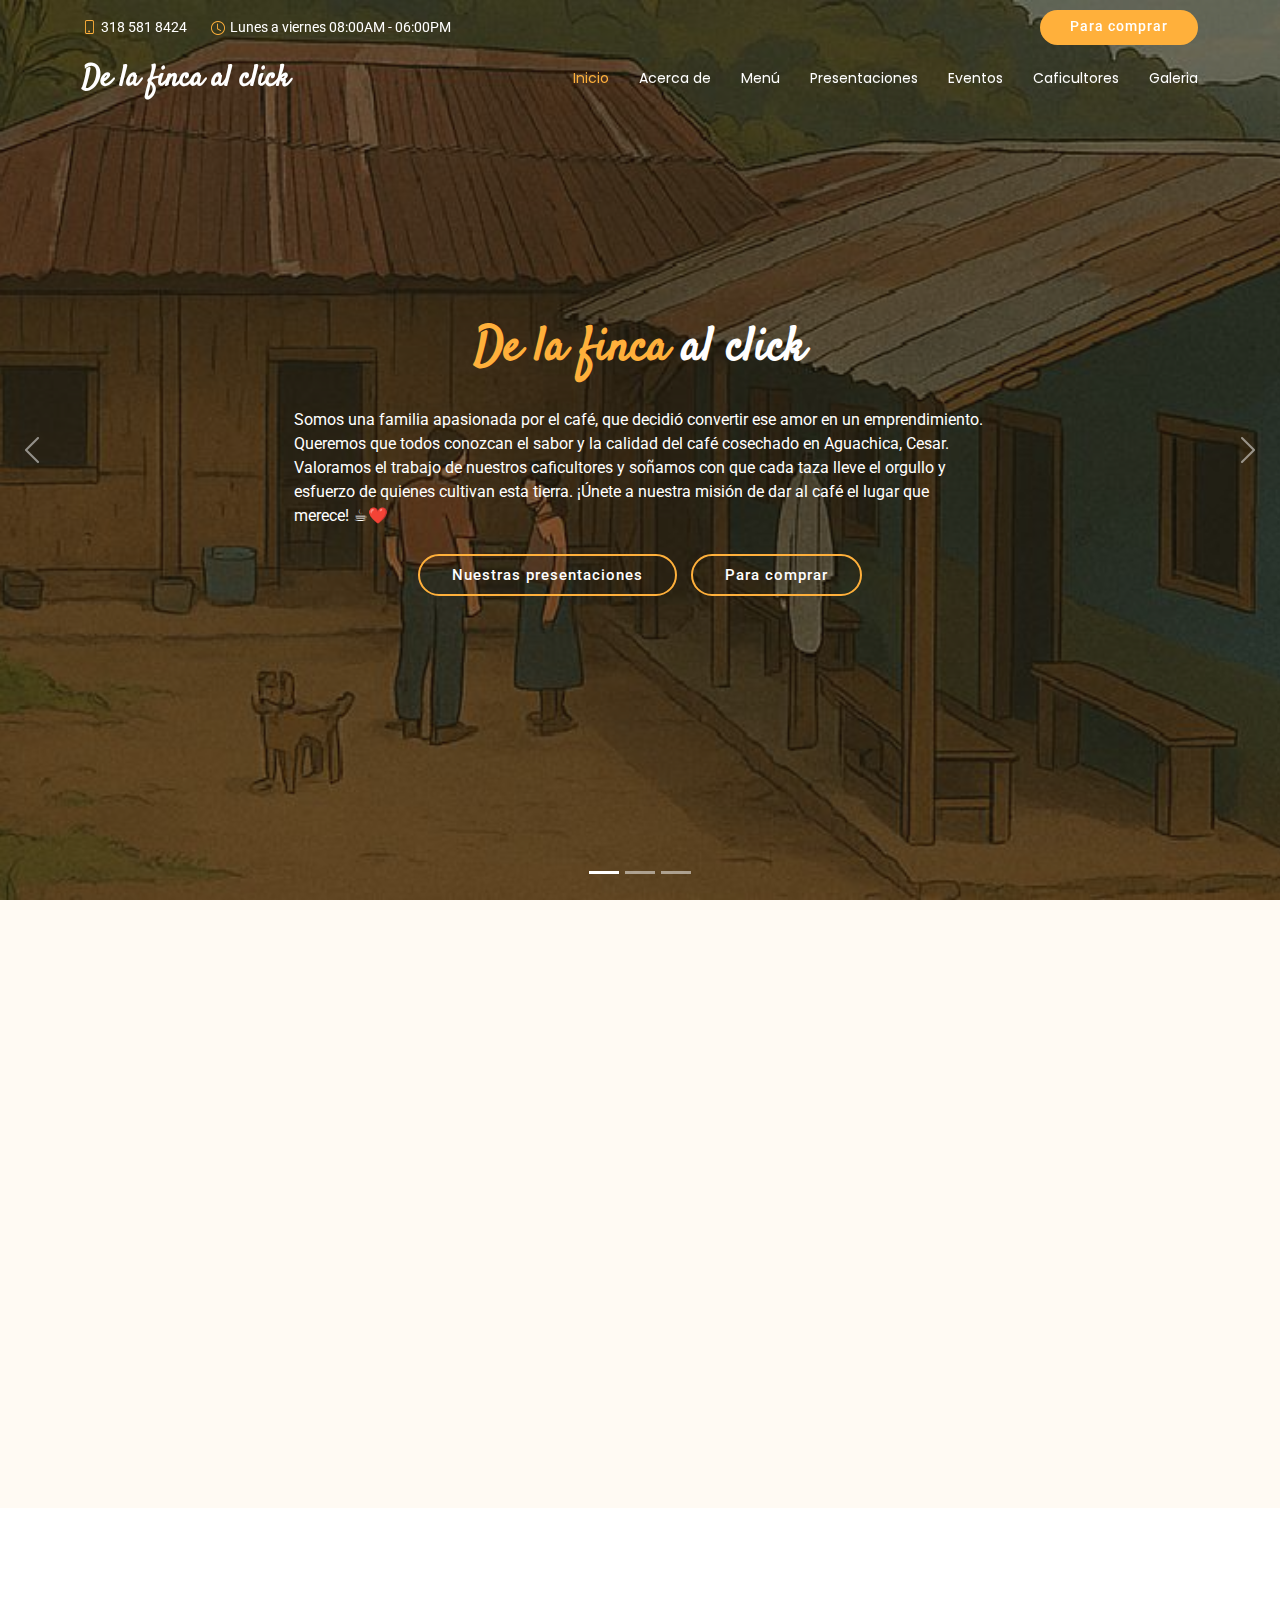
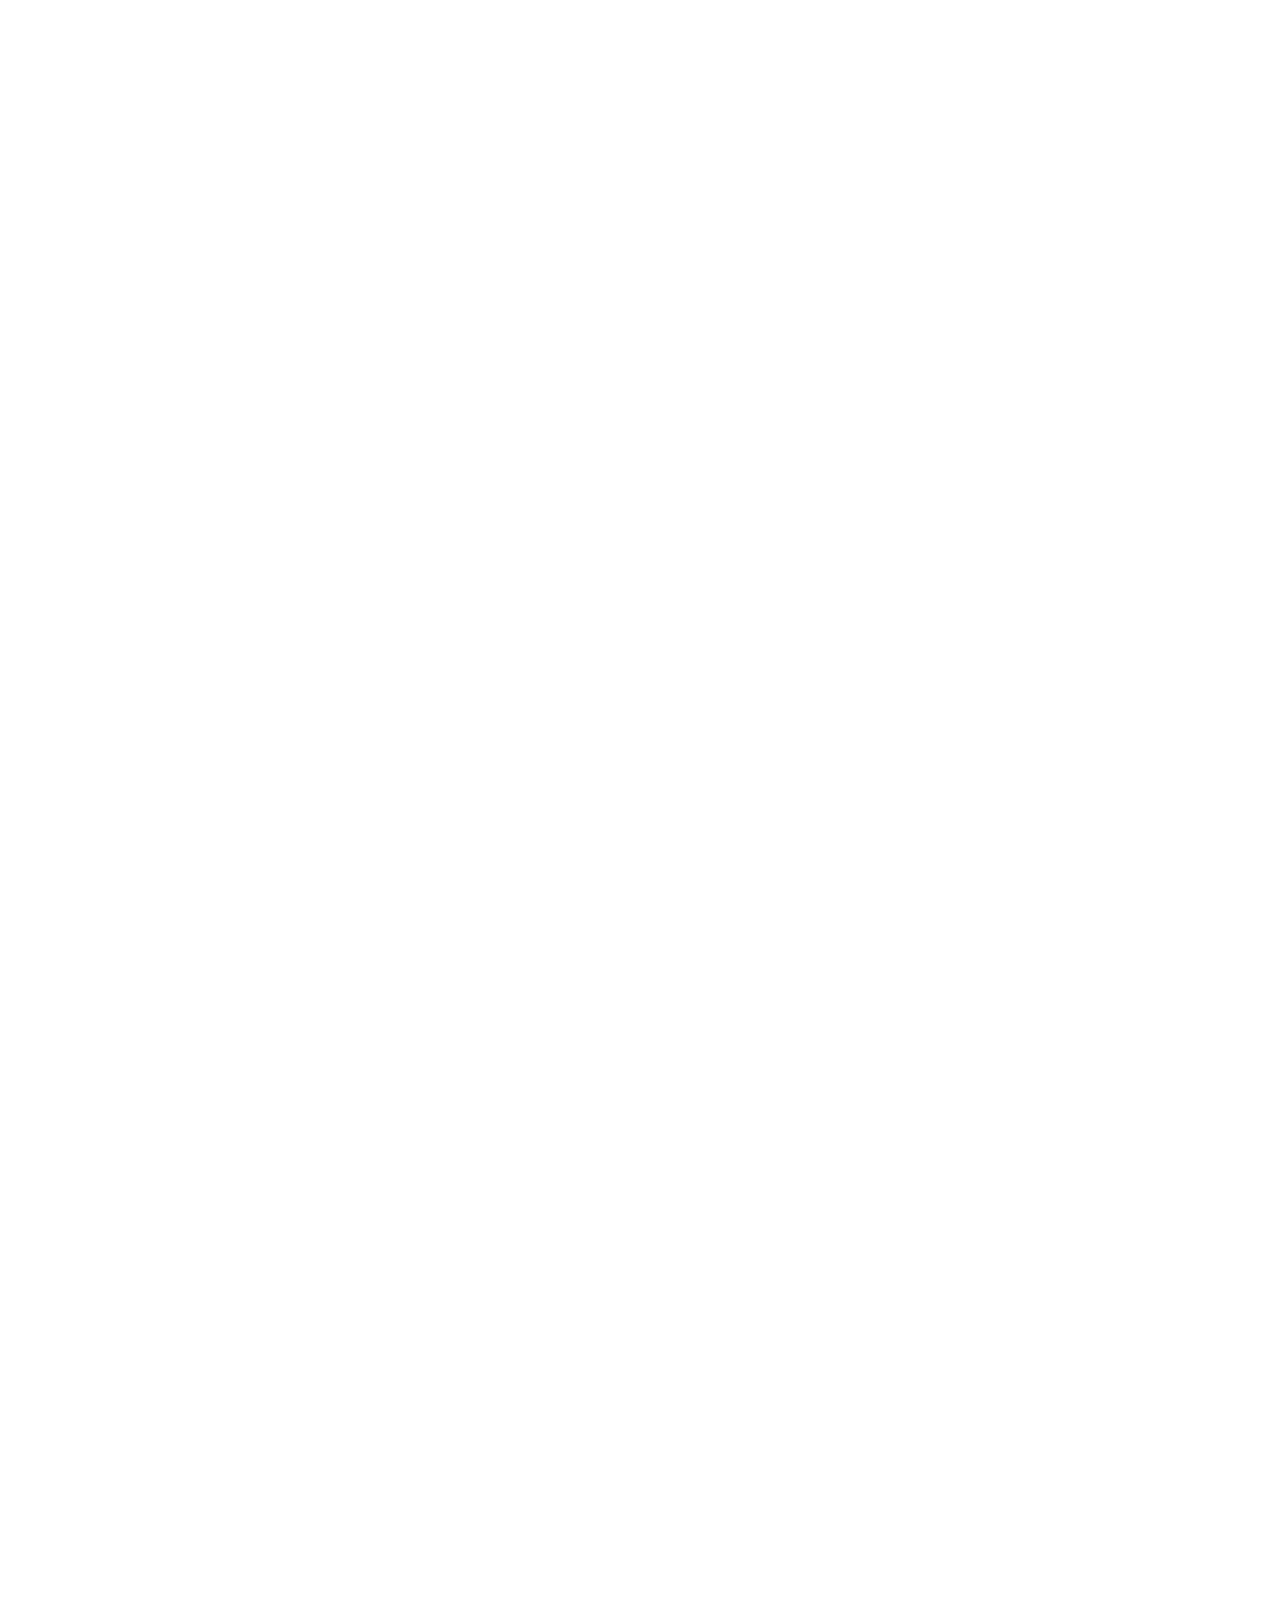
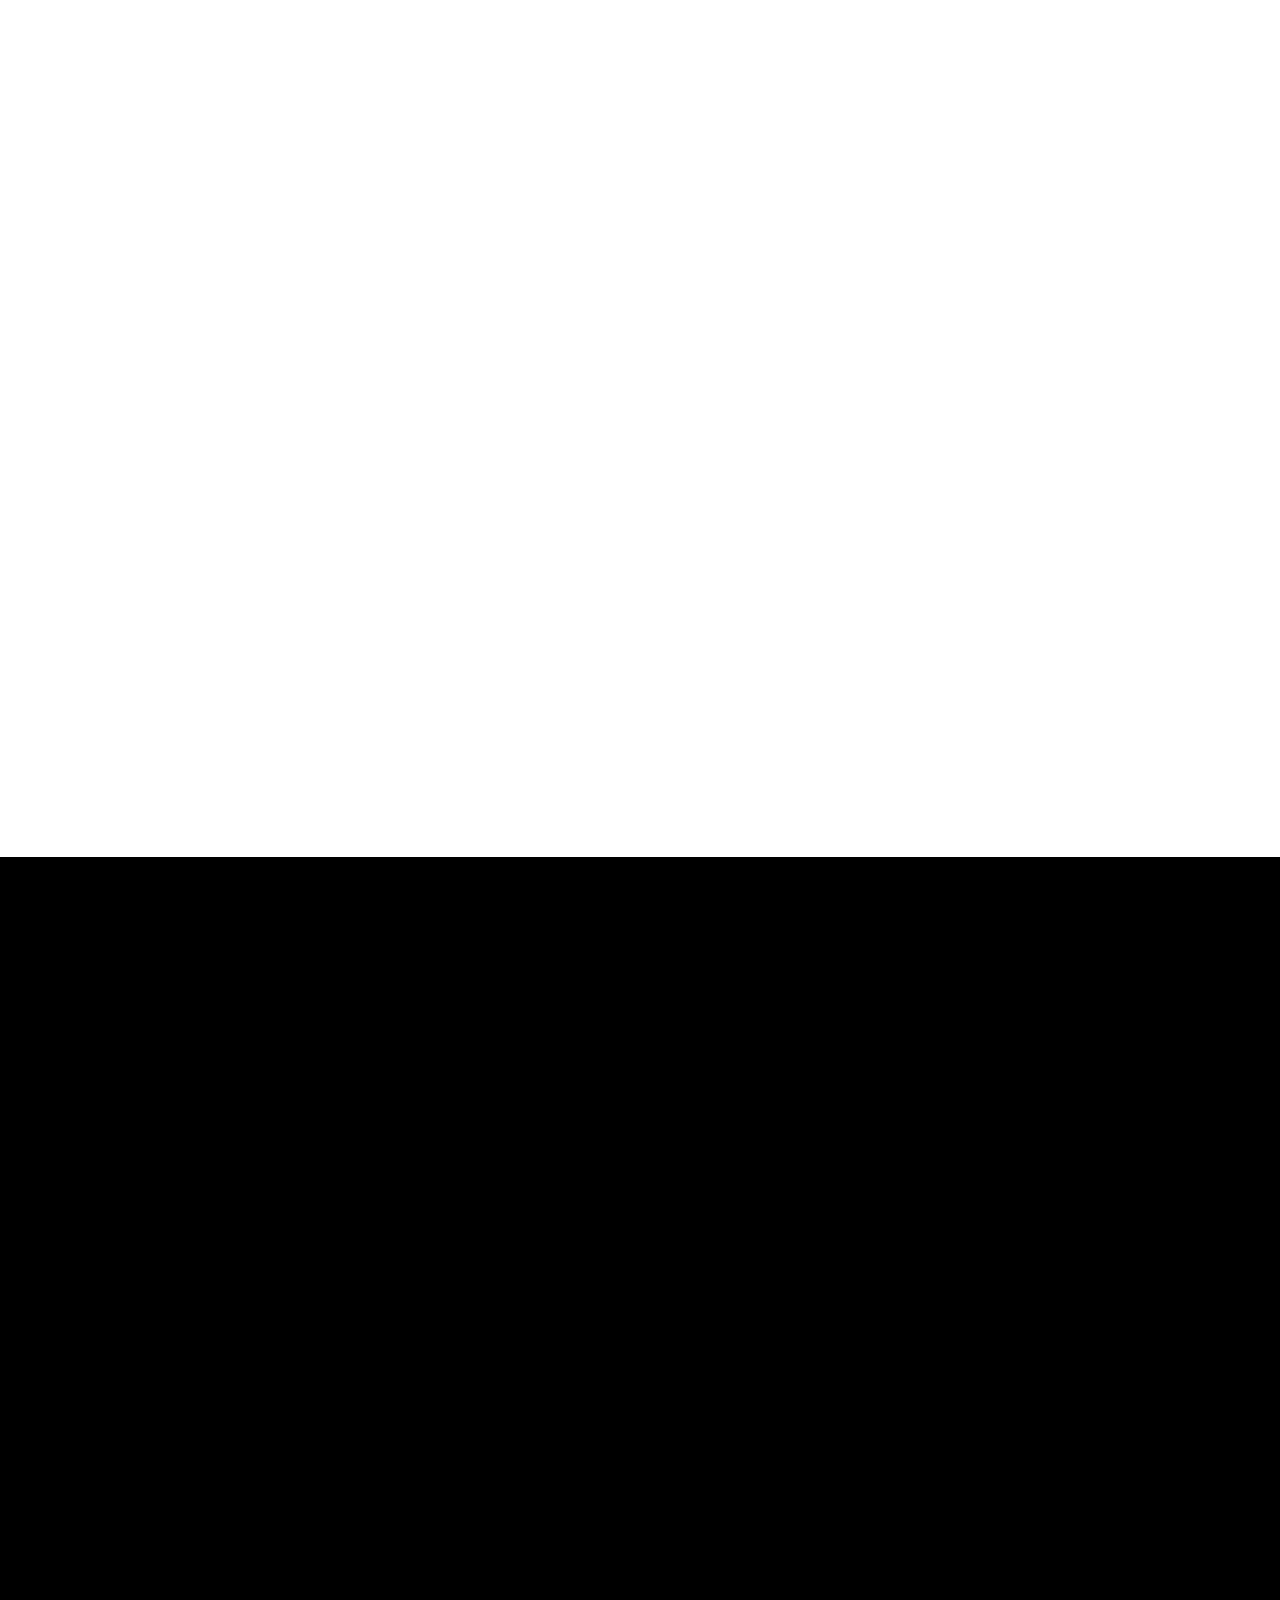
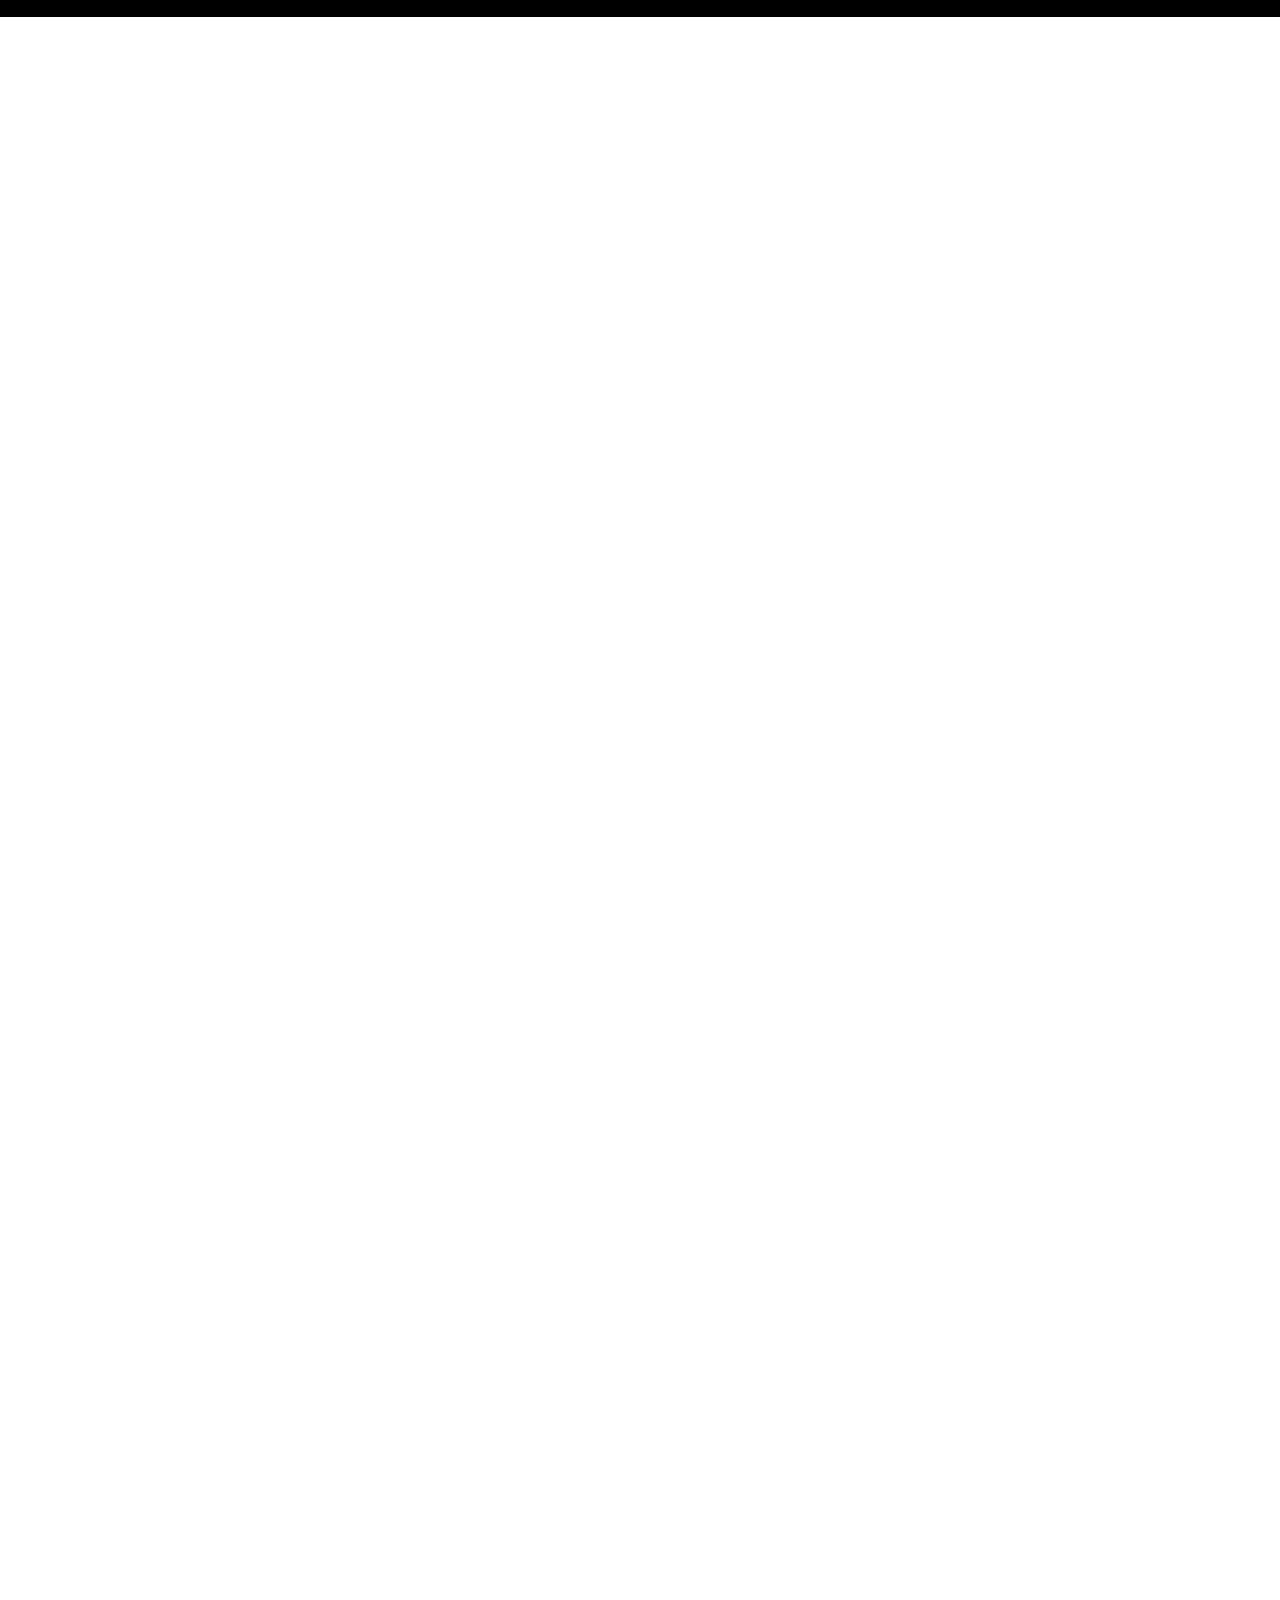
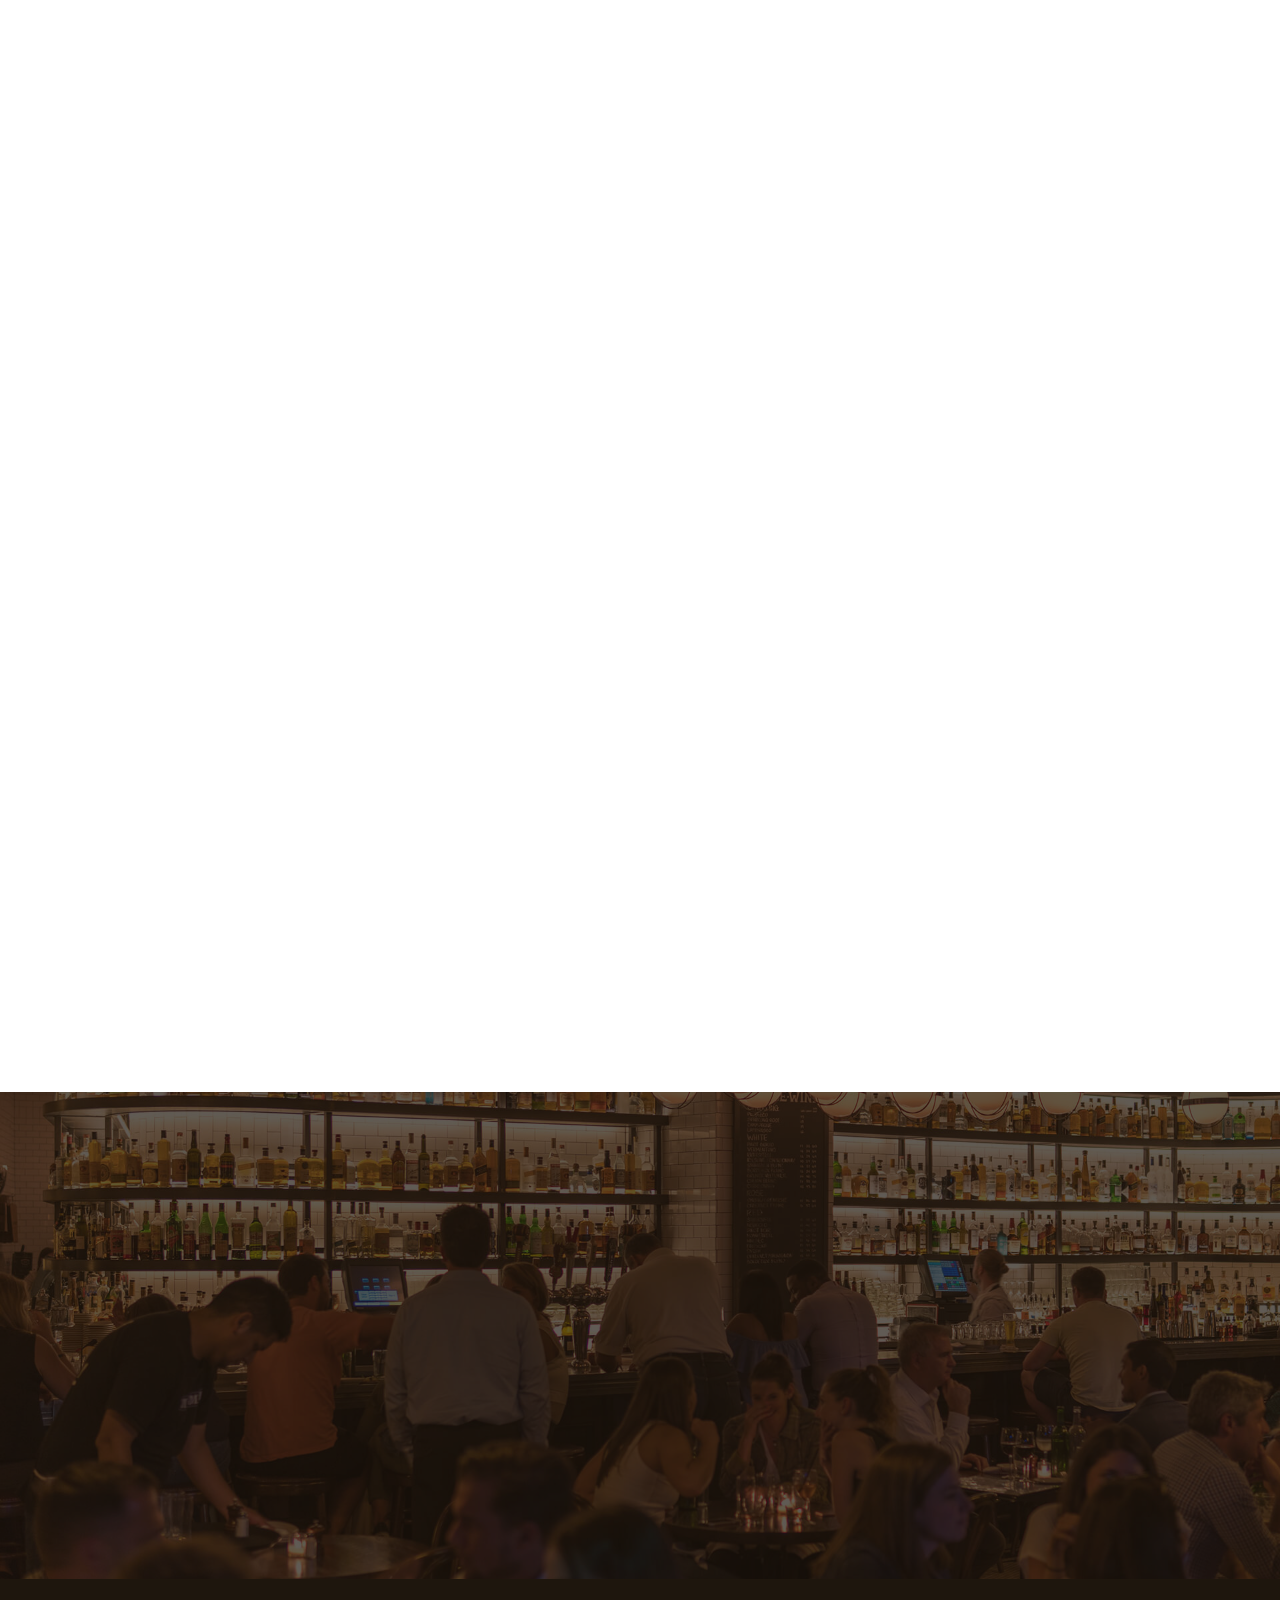
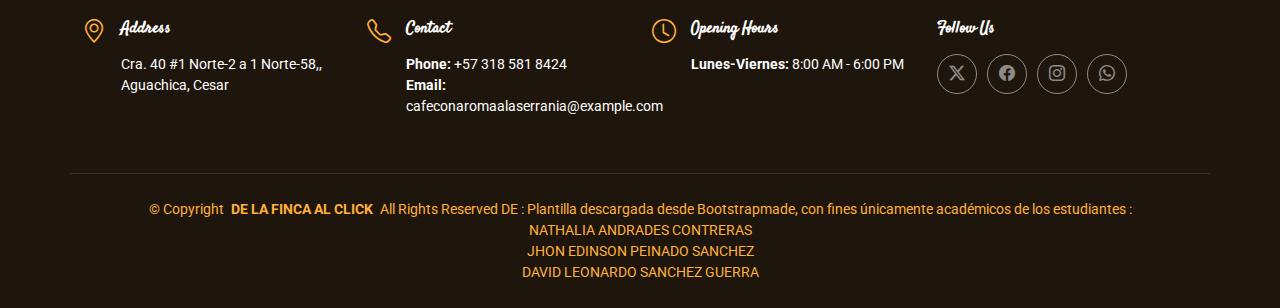
<file: index.html>
<!DOCTYPE html>
<html lang="es">

<head>
  <meta charset="utf-8">
  <meta content="width=device-width, initial-scale=1.0" name="viewport">
  <title>De la finca al click</title>
  <meta name="description" content="">
  <meta name="keywords" content="">

  <!-- Favicons -->
  <link href="assets/img/favicon.png" rel="icon">
  <link href="assets/img/apple-touch-icon.png" rel="apple-touch-icon">

  <!-- Fonts -->
  <link href="https://fonts.googleapis.com" rel="preconnect">
  <link href="https://fonts.gstatic.com" rel="preconnect" crossorigin>
  <link href="https://fonts.googleapis.com/css2?family=Roboto:ital,wght@0,100;0,300;0,400;0,500;0,700;0,900;1,100;1,300;1,400;1,500;1,700;1,900&family=Poppins:ital,wght@0,100;0,200;0,300;0,400;0,500;0,600;0,700;0,800;0,900;1,100;1,200;1,300;1,400;1,500;1,600;1,700;1,800;1,900&family=Satisfy:wght@400&display=swap" rel="stylesheet">

  <!-- Vendor CSS Files -->
  <link href="assets/vendor/bootstrap/css/bootstrap.min.css" rel="stylesheet">
  <link href="assets/vendor/bootstrap-icons/bootstrap-icons.css" rel="stylesheet">
  <link href="assets/vendor/aos/aos.css" rel="stylesheet">
  <link href="assets/vendor/glightbox/css/glightbox.min.css" rel="stylesheet">
  <link href="assets/vendor/swiper/swiper-bundle.min.css" rel="stylesheet">

  <!-- Main CSS File -->
  <link href="assets/css/main.css" rel="stylesheet">


</head>

<body class="index-page">

  <header id="header" class="header fixed-top">

    <div class="topbar d-flex align-items-center">
      <div class="container d-flex justify-content-end justify-content-md-between">
        <div class="contact-info d-flex align-items-center">
          <i class="bi bi-phone d-flex align-items-center d-none d-lg-block"><span>318 581 8424</span></i>
          <i class="bi bi-clock ms-4 d-none d-lg-flex align-items-center"><span>Lunes a viernes 08:00AM - 06:00PM</span></i>
        </div>
        <a href="https://wa.me/573185818424?text=Hola%2C%20necesito%20informaci%C3%B3n"  target="_blank" class="cta-btn">Para comprar</a>
      </div>
    </div><!-- End Top Bar ssssss -->

    <div class="branding d-flex align-items-cente">

      <div class="container position-relative d-flex align-items-center justify-content-between">
        <a href="index.html" class="logo d-flex align-items-center">
          <!-- Uncomment the line below if you also wish to use an image logo -->
          <!-- <img src="assets/img/logo.png" alt=""> -->
          <h1 class="sitename">De la finca al click</h1>
        </a>

        <nav id="navmenu" class="navmenu">
          <ul>
            <li><a href="#hero" class="active">Inicio</a></li>
            <li><a href="#about">Acerca de</a></li>
            <li><a href="#menu">Menú</a></li>
            <li><a href="#specials">Presentaciones</a></li>
            <li><a href="#events">Eventos</a></li>
            <li><a href="#chefs">Caficultores</a></li>
            <li><a href="#gallery">Galeria</a></li>

          </ul>
          <i class="mobile-nav-toggle d-xl-none bi bi-list"></i>
        </nav>

      </div>

    </div>

  </header>

  <main class="main">

    <!-- Hero Section -->
    <section id="hero" class="hero section dark-background">

      <div id="hero-carousel" class="carousel slide carousel-fade" data-bs-ride="carousel" data-bs-interval="5000">

        <div class="carousel-item active">
          <img src="assets/img/hero-carousel/hero-carousel-1.jpg" alt="">
          <div class="carousel-container">
            <h2><span> De la finca  </span> al click</h2>
            <p>Somos una familia apasionada por el café, que decidió convertir ese amor en un emprendimiento. Queremos que todos conozcan el sabor y la calidad del café cosechado en Aguachica, Cesar. Valoramos el trabajo de nuestros caficultores y soñamos con que cada taza lleve el orgullo y esfuerzo de quienes cultivan esta tierra. ¡Únete a nuestra misión de dar al café el lugar que merece! ☕❤️</p>
            <div>
              <a href="#menu" class="btn-get-started">Nuestras presentaciones</a>
              <a href="https://wa.me/573185818424?text=Hola%2C%20necesito%20informaci%C3%B3n" class="btn-get-started">Para comprar</a>
            </div>
          </div>
        </div><!-- End Carousel Item -->

        <div class="carousel-item">
          <img src="assets/img/hero-carousel/hero-carousel-2.jpg" alt="">
          <div class="carousel-container">
            <h2>Nuestra finca</h2>
            <p>Somos caficultores de corazón, con 14 años dedicados al cuidado del café y el amor por el campo en Aguachica, Cesar. Nuestro emprendimiento refleja la pasión por nuestra tierra y el orgullo de cultivar un café de calidad.
              ¡Vive la experiencia de un café que lleva el alma del campo! ☕🌾</p>
            <div>
              <a href="#menu" class="btn-get-started">Nuestras presentaciones</a>
              <a href="https://wa.me/573185818424?text=Hola%2C%20necesito%20informaci%C3%B3n" class="btn-get-started">Para comprar</a>
            </div>
          </div>
        </div><!-- End Carousel Item -->

        <div class="carousel-item">
          <img src="assets/img/hero-carousel/hero-carousel-3.jpg" alt="">
          <div class="carousel-container">
            <h2>Nuestras presentaciones</h2>
            <p>Cada grano de Café Aroma de la Serranía cuenta una historia: de manos campesinas, de tierras fértiles, de dedicación y amor por el café.
              Nuestras presentaciones están pensadas para conservar lo mejor del sabor de la montaña, llevando hasta tu taza la frescura, el cuerpo y el alma de nuestra tierra☕.</p>
            <div>
              <a href="#menu" class="btn-get-started">Nuestras presentaciones</a>
              <a href="https://wa.me/573185818424?text=Hola%2C%20necesito%20informaci%C3%B3n" class="btn-get-started">Para comprar</a>
            </div>
          </div>
        </div><!-- End Carousel Item -->

        <a class="carousel-control-prev" href="#hero-carousel" role="button" data-bs-slide="prev">
          <span class="carousel-control-prev-icon bi bi-chevron-left" aria-hidden="true"></span>
        </a>

        <a class="carousel-control-next" href="#hero-carousel" role="button" data-bs-slide="next">
          <span class="carousel-control-next-icon bi bi-chevron-right" aria-hidden="true"></span>
        </a>

        <ol class="carousel-indicators"></ol>

      </div>

    </section><!-- /Hero Section -->

    <!-- About Section -->
    <section id="about" class="about section light-background">

      <div class="container">

        <div class="row gy-4">
          <div class="col-lg-6 position-relative align-self-start" data-aos="fade-up" data-aos-delay="100">
            <img src="assets/img/farming-6959629_1280.jpg" class="img-fluid" alt="">
           
           </div>
          <div class="col-lg-6 content" data-aos="fade-up" data-aos-delay="200">
            <h3>De la finca al click </h3>
            <p class="fst-italic">
              Desde el origen de nuestros cafetales ,  hasta tu momento de pausa, cada grano cuenta una historia de aroma y sabor. El café que disfrutas hoy comienza con manos expertas, tierras fértiles y una pasión que no descansa.
            </p>
            <ul>
              <li><i class="bi bi-check2-all"></i> <span>Proceso artesanal :Cosechado y procesado a mano, sin métodos industriales.</span></li>
              <li><i class="bi bi-check2-all"></i> <span>De nuestra tierra al mundo :Cultivado en suelo local, con sabor auténtico y natural.</span></li>
              <li><i class="bi bi-check2-all"></i> <span>Café con causa :Detrás de cada paquete hay familias y comunidades que trabajan con pasión. Apoyamos el empleo local y fomentamos el desarrollo sostenible, generando impacto positivo en nuestra propia gente.</span></li>
            </ul>
            <p>
              Saborea la experiencia auténtica, cultivada con dedicación.
              Cada sorbo lleva el esfuerzo de caficultores comprometidos.
              El placer del café no solo está en su sabor, sino en todo el viaje que recorre hasta llegar a ti.
              
              Desde la molienda perfecta hasta el espresso ideal, cuidamos cada detalle.
              Haz clic, elige tu mezcla favorita y déjate envolver por el aroma que inspira.</p>
          </div>
        </div>

      </div>

    </section><!-- /About Section reconfiguro-->

    <!-- Why Us Section -->
    <section id="why-us" class="why-us section">

      <!-- Section Title -->
      <div class="container section-title" data-aos="fade-up">
       
        <div><span>Why choose</span> <span class="description-title">Our Coffe</span></div>
        <div><span>Por qué elegir </span> <span class="description-title">Nuestro Café</span></div>
      </div><!-- End Section Title -->

      <div class="container">

        <div class="row gy-4">

          <div class="col-lg-4" data-aos="fade-up" data-aos-delay="100">
            <div class="card-item">
              <span>01</span>
              <h4><a href="" class="stretched-link"> Del campo al click, sin escalas</a></h4>
              <p>Café directo del productor a tu taza, sin intermediarios.</p>
            </div>
          </div><!-- Card Item -->

          <div class="col-lg-4" data-aos="fade-up" data-aos-delay="200">
            <div class="card-item">
              <span>02</span>
              <h4><a href="" class="stretched-link">Tomas café, impulsas una comunidad</a></h4>
              <p>Cada compra apoya a caficultores locales y sus familias.</p>
            </div>
          </div><!-- Card Item -->

          <div class="col-lg-4" data-aos="fade-up" data-aos-delay="300">
            <div class="card-item">
              <span>03</span>
              <h4><a href="" class="stretched-link">Sabor con origen volcánico</a></h4>
              <p>Cultivado en tierras fértiles que potencian su aroma y cuerpo. </p>
            </div>
          </div><!-- Card Item -->

        </div>

      </div>

    </section><!-- /Why Us Section -->

    <!-- Menu Section -->
    <section id="menu" class="menu section">

      <!-- Section Title -->
      <div class="container section-title" data-aos="fade-up">
        <h2>Menú</h2>
        <div><span>Check Our Tasty</span> <span></span><span class="description-title">Menu</span></div>
        <div><span>Consulta Nuestro Sabroso</span> <span></span><span class="description-title">Menu</span></div>

      </div><!-- End Section Title -->

      <div class="container isotope-layout" data-default-filter="*" data-layout="masonry" data-sort="original-order">

        <div class="row" data-aos="fade-up" data-aos-delay="100">
          <div class="col-lg-12 d-flex justify-content-center">
            <ul class="menu-filters isotope-filters">
              <li data-filter="*" class="filter-active">All</li>
              <li data-filter=".filter-starters">Grano</li>
              <li data-filter=".filter-salads">Molido</li>
              <li data-filter=".filter-specialty">Specialty</li>
            </ul>
          </div>
        </div><!-- Menu Filters -->

        <div class="row isotope-container" data-aos="fade-up" data-aos-delay="200">

          <div class="col-lg-6 menu-item isotope-item filter-starters">
            <img src="assets/img/menu/GRANO.jpg" class="menu-img" alt="">
            <div class="menu-content">
              <a href="#">EMPAQUE GRANO DE 50 GR</a><span>$5.000</span>
            </div>
            <div class="menu-ingredients">
             ☕ 50g → 5 tazas
Tamaño ideal para llevar contigo o disfrutar unos días de café fresco y listo para preparar al instante.


            </div>
          </div><!-- Menu Item -->

          <div class="col-lg-6 menu-item isotope-item filter-specialty">
            <img src="assets/img/combo.jpg" class="menu-img" alt="">
            <div class="menu-content">
              <a href="#">COMBO PROGRAMADOR </a><span>$50.000</span>
            </div>
            <div class="menu-ingredients">
              Perfecto para quienes necesitan enfoque, energía y sabor en cada sorbo. Este combo fue hecho pensando en las jornadas largas, en las ideas que fluyen de madrugada y en los que no negocian su taza de café. Incluye una dosis ideal de café fresco, para que el rendimiento sea tan alto como el aroma.

📦 Incluye:
<br>
<i class="bi bi-check2-circle"></i> <span>Café molido y en grano </span>
<br>
<i class="bi bi-check2-circle"></i> <span>Una taza o termo de edición especial</span>
<br>
<i class="bi bi-check2-circle"></i> <span>Sorpresita del caficultor 👨‍🌾</span>
<br>
Porque los verdaderos códigos se escriben con cafeína natural.
¡Directo de la finca a tu escritorio!
            </div>
          </div><!-- Menu Item -->

          <div class="col-lg-6 menu-item isotope-item filter-starters">
            <img src="assets/img/menu/GRANO.jpg" class="menu-img" alt="">
            <div class="menu-content">
              <a href="#">EMPAQUE GRANO DE 250 GR</a><span>$15.000</span>
            </div>
            <div class="menu-ingredients">
            ☕ 250g → 25 tazas
Ideal para los amantes del café diario. Rinde para una taza al día durante casi un mes, siempre fresco y aromático.


            </div>
          </div><!-- Menu Item -->

          <div class="col-lg-6 menu-item isotope-item filter-salads">
            <img src="assets/img/menu/MOLIDO.png" class="menu-img" alt="">
            <div class="menu-content">
              <a href="#">EMPAQUE MOLIDO DE 50 GR</a><span>$5.000</span>
            </div>
            <div class="menu-ingredients">
             ☕ 50g → 5 tazas
              Tamaño ideal para llevar contigo o disfrutar unos días de café fresco y listo para preparar al instante.

            </div>
          </div><!-- Menu Item -->

        
          <div class="col-lg-6 menu-item isotope-item filter-starters">
            <img src="assets/img/menu/GRANO.jpg" class="menu-img" alt="">
            <div class="menu-content">
              <a href="#">EMPAQUE GRANO DE 500 GR</a><span>$30.000</span>
            </div>
            <div class="menu-ingredients">
            ☕ 500g → 50 tazas
Para hogares cafeteros o quienes comparten una buena taza. Un balance perfecto entre cantidad y frescura.

            </div>

          </div><!-- Menu Item -->

          <div class="col-lg-6 menu-item isotope-item filter-starters">
            <img src="assets/img/menu/GRANO.jpg" class="menu-img" alt="">
            <div class="menu-content">
              <a href="#">EMPAQUE GRANO DE 1000 GR</a><span>$53.000</span>
            </div>
            <div class="menu-ingredients">
             ☕ 1000g → 100 tazas
Presentación para verdaderos apasionados del café. Perfecta para familias grandes, oficinas o para no quedarte sin tu café favorito. 
            </div>
          </div><!-- Menu Item -->

          <div class="col-lg-6 menu-item isotope-item filter-salads">
            <img src="assets/img/menu/MOLIDO.png" class="menu-img" alt="">
            <div class="menu-content">
              <a href="#">EMPAQUE MOLIDO DE 250 GR</a><span>$15.000</span>
            </div>
            <div class="menu-ingredients">
              ☕ 250g → 25 tazas
Una excelente opción para el consumo diario. Abre, sirve y disfruta sin complicaciones, durante casi un mes.

            </div>
          </div><!-- Menu Item -->

          <div class="col-lg-6 menu-item isotope-item filter-salads">
            <img src="assets/img/menu/MOLIDO.png" class="menu-img" alt="">
            <div class="menu-content">
              <a href="#">EMPAQUE MOLIDO DE 500 GR</a><span>$30.000</span>
            </div>
            <div class="menu-ingredients">
             ☕ 500g → 50 tazas
Perfecto para quienes no perdonan su café de todos los días. Rinde bien y mantiene su sabor por más tiempo.

            </div>

          </div><!-- Menu Item -->

          <div class="col-lg-6 menu-item isotope-item filter-salads">
            <img src="assets/img/menu/MOLIDO.png" class="menu-img" alt="">
            <div class="menu-content">
              <a href="#">EMPAQUE MOLIDO DE 1000 GR</a><span>$53.000</span>
            </div>
            <div class="menu-ingredients">
              ☕ 1000g → 100 tazas
            Para hogares grandes o amantes del café constante. Siempre a la mano, siempre delicioso y práctico.
            </div>
          </div><!-- Menu Item -->

          

        </div><!-- Menu Container -->

      </div>

    </section><!-- /Menu Section -->

    <!-- Specials Section -->
    <section id="specials" class="specials section">

      <!-- Section Title -->
      <div class="container section-title" data-aos="fade-up">
        <h2>Specials</h2>
        <div><span>Check Our</span> <span class="description-title">Specials</span></div>
      </div><!-- End Section Title -->

      <div class="container" data-aos="fade-up" data-aos-delay="100">

        <div class="row">
          <div class="col-lg-3">
            <ul class="nav nav-tabs flex-column">
              <li class="nav-item">
                <a class="nav-link active show" data-bs-toggle="tab" href="#specials-tab-1">Cafe en grano</a>
              </li>
              <li class="nav-item">
                <a class="nav-link" data-bs-toggle="tab" href="#specials-tab-2">Cafe molido</a>
              </li>
              <li class="nav-item">
                <a class="nav-link" data-bs-toggle="tab" href="#specials-tab-3">Combo de programador </a>
              </li>
            </ul>
          </div>
          <div class="col-lg-9 mt-4 mt-lg-0">
            <div class="tab-content">
              <div class="tab-pane active show" id="specials-tab-1">
                <div class="row">
                  <div class="col-lg-8 details order-2 order-lg-1">
                    <h3>Café en Grano: Aroma y Sabor en su Forma Más Pura</h3>
                    <p class="fst-italic">Elaborado con dedicación, nuestro café en grano conserva la esencia auténtica de cada cosecha: un deleite para los sentidos desde el primer aroma.</p>
                    <p>Seleccionamos los mejores granos, cultivados en altitudes ideales y tostados artesanalmente para ofrecer una experiencia inigualable. Cada taza revela notas complejas, cuerpo balanceado y una frescura que solo el café en grano recién molido puede brindar. Ideal para los amantes del café que valoran la calidad y el sabor auténtico.</p>
                  </div>
                  <div class="col-lg-4 text-center order-1 order-lg-2">
                    <img src="assets/img/GRANO.jpg" alt="" class="img-fluid">
                  </div>
                </div>
              </div>
              <div class="tab-pane" id="specials-tab-2">
                <div class="row">
                  <div class="col-lg-8 details order-2 order-lg-1">
                    <h3>Café Molido: Comodidad y Sabor en Cada Taza</h3>
                    <p class="fst-italic">Nuestro café molido es la elección perfecta para quienes buscan practicidad sin renunciar al sabor auténtico de un buen café.</p>
                    <p>Molido con precisión para preservar su frescura y aroma, cada presentación está pensada para brindar una experiencia rica y equilibrada. Ideal para preparar rápidamente en cafetera, prensa francesa o métodos tradicionales, este café ofrece una taza llena de carácter y calidad en cada sorbo. Perfecto para disfrutar todos los días.</p>
                  </div>
                  <div class="col-lg-4 text-center order-1 order-lg-2">
                    <img src="assets/img/MOLIDO.png" alt="" class="img-fluid">
                  </div>
                </div>
              </div>
              <div class="tab-pane" id="specials-tab-3">
                <div class="row">
                  <div class="col-lg-8 details order-2 order-lg-1">
                    <h3>Combo programador: Tu Kit Esencial como Ingeniero en Sistemas</h3>
                    <p class="fst-italic">Pensado para programadores e ingenieros en sistemas que buscan rendimiento, enfoque y eficiencia en cada línea de código.</p>
                    <p>Este combo integra herramientas, recursos y configuraciones clave que optimizan tu entorno de desarrollo. Desde entornos preconfigurados hasta utilidades para pruebas, depuración y despliegue, todo está diseñado para que puedas concentrarte en lo que mejor sabes hacer: desarrollar soluciones inteligentes. Ideal para quienes valoran velocidad, orden y productividad en sus proyectos.</p>
                    </div>
                  <div class="col-lg-4 text-center order-1 order-lg-2">
                    <img src="assets/img/combo.jpg" alt="" class="img-fluid">
                  </div>
                </div>
              </div>
              <div class="tab-pane" id="specials-tab-4">
                <div class="row">
                  <div class="col-lg-8 details order-2 order-lg-1">
                    <h3>Fuga dolores inventore laboriosam ut est accusamus laboriosam dolore</h3>
                    <p class="fst-italic">Totam aperiam accusamus. Repellat consequuntur iure voluptas iure porro quis delectus</p>
                    <p>Eaque consequuntur consequuntur libero expedita in voluptas. Nostrum ipsam necessitatibus aliquam fugiat debitis quis velit. Eum ex maxime error in consequatur corporis atque. Eligendi asperiores sed qui veritatis aperiam quia a laborum inventore</p>
                  </div>
                  <div class="col-lg-4 text-center order-1 order-lg-2">
                    <img src="assets/img/specials-4.jpg" alt="" class="img-fluid">
                  </div>
                </div>
              </div>
              <div class="tab-pane" id="specials-tab-5">
                <div class="row">
                  <div class="col-lg-8 details order-2 order-lg-1">
                    <h3>Est eveniet ipsam sindera pad rone matrelat sando reda</h3>
                    <p class="fst-italic">Omnis blanditiis saepe eos autem qui sunt debitis porro quia.</p>
                    <p>Exercitationem nostrum omnis. Ut reiciendis repudiandae minus. Omnis recusandae ut non quam ut quod eius qui. Ipsum quia odit vero atque qui quibusdam amet. Occaecati sed est sint aut vitae molestiae voluptate vel</p>
                  </div>
                  <div class="col-lg-4 text-center order-1 order-lg-2">
                    <img src="assets/img/specials-5.jpg" alt="" class="img-fluid">
                  </div>
                </div>
              </div>
            </div>
          </div>
        </div>

      </div>

    </section><!-- /Specials Section -->

    <!-- Events Section -->
    <section id="events" class="events section">

      <img class="slider-bg" src="assets/img/favicon.png" alt="" data-aos="fade-in">

      <div class="container">

        <div class="swiper init-swiper" data-aos="fade-up" data-aos-delay="100">
          <script type="application/json" class="swiper-config">
            {
              "loop": true,
              "speed": 600,
              "autoplay": {
                "delay": 5000
              },
              "slidesPerView": "auto",
              "pagination": {
                "el": ".swiper-pagination",
                "type": "bullets",
                "clickable": true
              }
            }
          </script>
          <div class="swiper-wrapper">

            <div class="swiper-slide">
              <div class="row gy-4 event-item">
                <div class="col-lg-6">
                  <img src="assets/img/eventos 123.jpg" class="img-fluid" alt="">
                </div>
                <div class="col-lg-6 pt-4 pt-lg-0 content">
                  <h3>Servicio: Cena Familiar Estilo Finca – De la finca al Click</h3>
                  <div class="price">
                    <p><span>$89.000 COP</span></p>
                  </div>
                  <p class="fst-italic">
                    Ofrecemos una experiencia única de cena familiar inspirada en la vida de finca. Todo el sabor, la calidez y la tradición rural en la comodidad de tu casa. Ideal para compartir en familia o con amigos, con productos frescos de la finca y presentaciones artesanales.

                  </p>
                  <ul>
                    <li><i class="bi bi-check2-circle"></i> <span>Entrada: Arepitas de maíz con queso campesino.</span></li>
                    <li><i class="bi bi-check2-circle"></i> <span>Plato fuerte: Bandeja campesina con arroz criollo, carne sudada, papa criolla, plátano asado y ensalada fresca</span></li>
                    <li><i class="bi bi-check2-circle"></i> <span>Postre: Dulce de café y bocadillo con cuajada.</span></li>
                    <li><i class="bi bi-check2-circle"></i> <span>Bebida: Jarra de jugo natural y café de la finca en termos con el logo.</span></li>
                  </ul>
                  <p></p>
                </div>
              </div>
            </div><!-- End Slider item -->

            <div class="swiper-slide">
              <div class="row gy-4 event-item">
                <div class="col-lg-6">
                  <img src="assets/img/stand.jpg" class="img-fluid" alt="">
                </div>
                <div class="col-lg-6 pt-4 pt-lg-0 content">
                  <h3>🌱 Primera Participación en la Feria Empresarial: "De La Finca Al click" 🌿</h3>
                  <div class="price">
                  </div>
                  <p class="fst-italic">
                    El pasado festival, tuvimos el honor de participar por primera vez en la Feria Empresarial local, un espacio dedicado al emprendimiento y la innovación regional. Nuestro stand, "Aroma de la Serranía", presentó con orgullo una propuesta basada en el café artesanal, destacando desde la producción local hasta la calidad del producto final.

                 
          
                 
                    El stand fue decorado con elementos naturales y una presentación cálida que atrajo a los visitantes, quienes pudieron conocer nuestro proceso, degustar nuestros productos y descubrir el sabor auténtico del café cultivado con pasión. También compartimos espacio con otros proyectos innovadores, como el de hamburguesas de pescado enfocado en la calidad y seguridad alimentaria.

Esta experiencia no solo fortaleció nuestra presencia como emprendimiento, sino que también reafirmó nuestro compromiso con el desarrollo sostenible y la economía local.</p>
                </div>
              </div>
            </div><!-- End Slider item -->

            <div class="swiper-slide">
              <div class="row gy-4 event-item">
                <div class="col-lg-6">
                  <img src="assets/img/3.jpg" class="img-fluid" alt="">
                </div>
                <div class="col-lg-6 pt-4 pt-lg-0 content">
                  <h3>Servicio de Café de la Finca Al Click ☕🎉</h3>
                  <div class="price">
                    <p><span>$300.000 cop</span></p>
                  </div>
                  <p class="fst-italic">
                   ¿Quieres que tu reunión sea especial desde el primer sorbo?
                  Con nuestro servicio de "Fiesta con Café Al Click", llevamos el sabor de la finca directamente a tus momentos más importantes.
                  </p>
                  <ul>
                    <li><i class="bi bi-check2-circle"></i> <span>Ideal para: 
                      <br>
                    🎈 Cumpleaños.
                    <br>
                    👥 Reuniones familiares o empresariales
                    <br>
                    🌱 Encuentros de bienestar
                    </span></li>
                    <li><i class="bi bi-check2-circle"></i> <span>Incluye:
                      <br>
                    ☕ Estación de café premium 100% de origen
<br>
                    🥐 Panes artesanales, galletas y postres típicos
<br>
                    🌼 Decoración con estilo campestre, flores y banderines
<br>
                    🪑 Mesa rústica decorada para autoservicio o servicio asistido
<br>
                    🎶 Música suave ambiental
<br>
                    🧃 Agua de frutas o jugo natural
                    </span></li>
                  </ul>
                  <p>

                  </p>
                </div>
              </div>
            </div><!-- End Slider item -->

          </div>
          <div class="swiper-pagination"></div>
        </div>

      </div>

    </section><!-- /Events Section -->

    <!-- Book A Table Section -->
    <section id="book-a-table" class="book-a-table section">

      <!-- Section Title -->
      <div class="container section-title" data-aos="fade-up">
        <h2>Para comprar</h2>
        <div><span>Administra</span> <span class="description-title">tus datos para la compra</span></div>
      </div><!-- End Section Title -->

      <div class="container">

        <div class="row g-0" data-aos="fade-up" data-aos-delay="100">

          <div class="col-lg-4 reservation-img" style="background-image: url(assets/img/gallery/reservation.jpg);"></div>

          <div class="col-lg-8 d-flex align-items-center reservation-form-bg" data-aos="fade-up" data-aos-delay="200">
            <form action="forms/book-a-table.php" method="post" role="form" class="php-email-form">
              <div class="row gy-4">
                <div class="col-lg-4 col-md-6">
                  <input type="text" name="name" class="form-control" id="name" placeholder="Tu nombre" required="">
                </div>
                <div class="col-lg-4 col-md-6">
                  <input type="email" class="form-control" name="email" id="email" placeholder="Tu Email" required="">
                </div>
                <div class="col-lg-4 col-md-6">
                  <input type="text" class="form-control" name="phone" id="phone" placeholder="Su Número Telefonico" required="">
                </div>
                <div class="col-lg-4 col-md-6">
                  <input type="date" name="date" class="form-control" id="date" placeholder="Detalles de la compra" required="">
                </div>
                <div class="col-lg-4 col-md-6">
                  <input type="number" class="form-control" name="people" id="people" placeholder="Número de Bolsas" required="">
                </div>
              </div>
              <div class="form-group mt-3">
                <textarea class="form-control" name="message" rows="5" placeholder="Mensaje"></textarea>
              </div>

              <div class="text-center mt-3">
                <div class="loading">Loading</div>
                <div class="error-message"></div>
                <div class="sent-message">Your booking request was sent. We will call back or send an Email to confirm your reservation. Thank you!</div>
                <button type="submit">Gracias por tu compra</button>
              </div>
            </form>
          </div><!-- End Reservation Form -->

        </div>

      </div>

    </section><!-- /Book A Table Section -->

    <!-- Gallery Section -->
    <section id="gallery" class="gallery section">

      <!-- Section Title -->
      <div class="container section-title" data-aos="fade-up">
        <h2>Gallery</h2>
        <div><span>Some photos from</span> <span class="description-title">Our Restaurant</span></div>
      </div><!-- End Section Title -->

      <div class="container-fluid" data-aos="fade-up" data-aos-delay="100">

        <div class="row g-0">

          <div class="col-lg-3 col-md-4">
            <div class="gallery-item">
              <a href="assets/img/gallery/Imagen de WhatsApp 2025-05-01 a las 16.33.06_4d0fe76b.jpg" class="glightbox" data-gallery="images-gallery">
                <img src="assets/img/gallery/Imagen de WhatsApp 2025-05-01 a las 16.33.06_4d0fe76b.jpg" alt="" class="img-fluid"x>
              </a>
            </div>
          </div><!-- End Gallery Item -->

          <div class="col-lg-3 col-md-4">
            <div class="gallery-item">
              <a href="assets/img/gallery/Imagen de WhatsApp 2025-05-01 a las 16.33.07_3c5b22aa.jpg" class="glightbox" data-gallery="images-gallery">
                <img src="assets/img/gallery/Imagen de WhatsApp 2025-05-01 a las 16.33.07_3c5b22aa.jpg" alt="" class="img-fluid">
              </a>
            </div>
          </div><!-- End Gallery Item -->

          <div class="col-lg-3 col-md-4">
            <div class="gallery-item">
              <a href="assets/img/gallery/Imagen de WhatsApp 2025-05-01 a las 16.33.07_3cf5488f.jpg" class="glightbox" data-gallery="images-gallery">
                <img src="assets/img/gallery/Imagen de WhatsApp 2025-05-01 a las 16.33.07_3cf5488f.jpg" alt="" class="img-fluid">
              </a>
            </div>
          </div><!-- End Gallery Item -->

          <div class="col-lg-3 col-md-4">
            <div class="gallery-item">
              <a href="assets/img/gallery/Imagen de WhatsApp 2025-05-01 a las 16.33.08_696ebce6.jpg" class="glightbox" data-gallery="images-gallery">
                <img src="assets/img/gallery/Imagen de WhatsApp 2025-05-01 a las 16.33.08_696ebce6.jpg" alt="" class="img-fluid">
              </a>
            </div>
          </div><!-- End Gallery Item -->

          <div class="col-lg-3 col-md-4">
            <div class="gallery-item">
              <a href="assets/img/gallery/Imagen de WhatsApp 2025-05-01 a las 16.33.09_99ad232e.jpg" class="glightbox" data-gallery="images-gallery">
                <img src="assets/img/gallery/Imagen de WhatsApp 2025-05-01 a las 16.33.09_99ad232e.jpg" alt="" class="img-fluid">
              </a>
            </div>
          </div><!-- End Gallery Item -->

          <div class="col-lg-3 col-md-4">
            <div class="gallery-item">
              <a href="assets/img/gallery/Imagen de WhatsApp 2025-05-01 a las 16.33.11_800a95d6.jpg" class="glightbox" data-gallery="images-gallery">
                <img src="assets/img/gallery/Imagen de WhatsApp 2025-05-01 a las 16.33.11_800a95d6.jpg" alt="" class="img-fluid">
              </a>
            </div>
          </div><!-- End Gallery Item -->

          <div class="col-lg-3 col-md-4">
            <div class="gallery-item">
              <a href="assets/img/gallery/Imagen de WhatsApp 2025-05-01 a las 16.52.23_82482b9f.jpg" class="glightbox" data-gallery="images-gallery">
                <img src="assets/img/gallery/Imagen de WhatsApp 2025-05-01 a las 16.52.23_82482b9f.jpg" alt="" class="img-fluid">
              </a>
            </div>
          </div><!-- End Gallery Item -->

          <div class="col-lg-3 col-md-4">
            <div class="gallery-item">
              <a href="assets/img/gallery/La-Importancia-del-Cafe-en-Colombia.jpg" class="glightbox" data-gallery="images-gallery">
                <img src="assets/img/gallery/La-Importancia-del-Cafe-en-Colombia.jpg" alt="" class="img-fluid">
              </a>
            </div>
          </div><!-- End Gallery Item -->

        </div>

      </div>

    </section><!-- /Gallery Section -->

    <!-- Chefs Section -->
    <section id="chefs" class="chefs section">

      <!-- Section Title -->
      <div class="container section-title" data-aos="fade-up">
        <h2>Caficultores</h2>
        <div><span>Our Professional</span> <span class="description-title">COFFEE GROWERS</span></div>
        <div><span>Nuestros CAFETEROS</span> <span class="description-title">Profesionales</span></div>
      </div><!-- End Section Title -->

      <div class="container">

        <div class="row gy-5">

          <div class="col-lg-4 col-md-6" data-aos="fade-up" data-aos-delay="100">
            <div class="member">
              <div class="pic"><img src="assets/img/chefs/Imagen de WhatsApp 2025-05-05 a las 17.21.56_a1a5adc9.jpg" class="img-fluid" alt=""></div>
              <div class="member-info">
                <h4>EDWIN ANDRADE</h4>
                <span>JEFE DE CAFICULTOR</span>
                <div class="social">
                  <a href=""><i class="bi bi-twitter-x"></i></a>
                  <a href=""><i class="bi bi-facebook"></i></a>
                  <a href=""><i class="bi bi-instagram"></i></a>
                  <a href=""><i class="bi bi-linkedin"></i></a>
                </div>
              </div>
            </div>
          </div><!-- End Team Member -->

          <div class="col-lg-4 col-md-6" data-aos="fade-up" data-aos-delay="200">
            <div class="member">
              <div class="pic"><img src="assets/img/chefs/Imagen de WhatsApp 2025-05-05 a las 17.22.48_cc00951c.jpg" class="img-fluid" alt=""></div>
              <div class="member-info">
                <h4>NORLEIVYS CONTRERAS</h4>
                <span>CAFICULTORA</span>
                <div class="social">
                  <a href=""><i class="bi bi-twitter-x"></i></a>
                  <a href=""><i class="bi bi-facebook"></i></a>
                  <a href=""><i class="bi bi-instagram"></i></a>
                  <a href=""><i class="bi bi-linkedin"></i></a>
                </div>
              </div>
            </div>
          </div><!-- End Team Member -->

          <div class="col-lg-4 col-md-6" data-aos="fade-up" data-aos-delay="300">
            <div class="member">
              <div class="pic"><img src="assets/img/chefs/Imagen de WhatsApp 2025-05-05 a las 17.33.18_26fffeb0.jpg" class="img-fluid" alt=""></div>
              <div class="member-info">
                <h4>SANTIAGO ANDRADE CONTRERAS</h4>
                <span>CAFICULTOR</span>
                <div class="social">
                  <a href=""><i class="bi bi-twitter-x"></i></a>
                  <a href=""><i class="bi bi-facebook"></i></a>
                  <a href=""><i class="bi bi-instagram"></i></a>
                  <a href=""><i class="bi bi-linkedin"></i></a>
                </div>
              </div>
            </div>
          </div><!-- End Team Member -->

        </div>

      </div>

    </section><!-- /Chefs Section -->

    <!-- Testimonials Section -->
    <section id="testimonials" class="testimonials section dark-background">

      <img src="assets/img/testimonials-bg.jpg" class="testimonials-bg" alt="">

      <div class="container" data-aos="fade-up" data-aos-delay="100">

        <div class="swiper init-swiper">
          <script type="application/json" class="swiper-config">
            {
              "loop": true,
              "speed": 600,
              "autoplay": {
                "delay": 5000
              },
              "slidesPerView": "auto",
              "pagination": {
                "el": ".swiper-pagination",
                "type": "bullets",
                "clickable": true
              }
            }
          </script>
          <div class="swiper-wrapper">

            <div class="swiper-slide">
              <div class="testimonial-item">
                <img src="assets/img/testimonials/naty.jpg" class="testimonial-img" alt="">
                <h3>NATHALIA ANDRADE CONTRERAS</h3>
                <h4>Ceo &amp; Founder</h4>
                <div class="stars">
                  <i class="bi bi-star-fill"></i><i class="bi bi-star-fill"></i><i class="bi bi-star-fill"></i><i class="bi bi-star-fill"></i><i class="bi bi-star-fill"></i>
                </div>
                <p>
                  <i class="bi bi-quote quote-icon-left"></i>
                  <span>Estudiante de ing.sistema de la UPC-SA ,  jefe y coproductora de la pagina web </span>
                  <i class="bi bi-quote quote-icon-right"></i>
                </p>
              </div>
            </div><!-- End testimonial item -->

            <div class="swiper-slide">
              <div class="testimonial-item">
                <img src="assets/img/leo.jpg" class="testimonial-img" alt="">
                <h3>DAVID LEONARDO SANCHEZ GUERRA</h3>
                <h4>Designer</h4>
                <div class="stars">
                  <i class="bi bi-star-fill"></i><i class="bi bi-star-fill"></i><i class="bi bi-star-fill"></i><i class="bi bi-star-fill"></i><i class="bi bi-star-fill"></i>
                </div>
                <p>
                  <i class="bi bi-quote quote-icon-left"></i>
                  <span>Estudiante de ing.sistema de la UPC-SA desarollador. </span>
                  <i class="bi bi-quote quote-icon-right"></i>
                </p>
              </div>
            </div><!-- End testimonial item -->

            <div class="swiper-slide">
              <div class="testimonial-item">
                <img src="assets/img/testimonials/jp.jpg" class="testimonial-img" alt="">
                <h3>JHON EDINSON PEINADO SANCHEZ</h3>
                <h4>Designer</h4>
                <div class="stars">
                  <i class="bi bi-star-fill"></i><i class="bi bi-star-fill"></i><i class="bi bi-star-fill"></i><i class="bi bi-star-fill"></i><i class="bi bi-star-fill"></i>
                </div>
                <p>
                  <i class="bi bi-quote quote-icon-left"></i>
                  <span>Estudiante de ing.sistema de la UPC-SA desarollador.</span>
                  <i class="bi bi-quote quote-icon-right"></i>
                </p>
              </div>
            </div><!-- End testimonial item -->

          </div>
          <div class="swiper-pagination"></div>
        </div>

      </div>

    </section><!-- /Testimonials Section -->
    
  </main>

  <footer id="footer" class="footer dark-background">

    <div class="container">
      <div class="row gy-3">
        <div class="col-lg-3 col-md-6 d-flex">
          <i class="bi bi-geo-alt icon"></i>
          <div class="address">
            <h4>Address</h4>
            <p>Cra. 40 #1 Norte-2 a 1 Norte-58,, Aguachica, Cesar</p>
            <p></p>
          </div>

        </div>

        <div class="col-lg-3 col-md-6 d-flex">
          <i class="bi bi-telephone icon"></i>
          <div>
            <h4>Contact</h4>
            <p>
              <strong>Phone:</strong> <span>+57 318 581 8424</span><br>
              <strong>Email:</strong> <span>cafeconaromaalaserrania@example.com</span><br>
            </p>
          </div>
        </div>

        <div class="col-lg-3 col-md-6 d-flex">
          <i class="bi bi-clock icon"></i>
          <div>
            <h4>Opening Hours</h4>
            <p>
              <strong>Lunes-Viernes:</strong> <span>8:00 AM - 6:00 PM</span><br>
            </p>
          </div>
        </div>

        <div class="col-lg-3 col-md-6">
          <h4>Follow Us</h4>
          <div class="social-links d-flex">
            <a href="https://x.com/AromadeSerrania" class="twitter" target="_blank"><i class="bi bi-twitter-x"></i></a>
            <a href="https://www.facebook.com/people/Caf%C3%A9-Aroma-De-La-Serran%C3%ADa/61556542030855/" class="facebook" target="_blank"><i class="bi bi-facebook"></i></a>
            <a href="https://www.instagram.com/aromadelaserrania2013/" class="instagram" target="_blank"><i class="bi bi-instagram"></i></a>
            
                <a href="https://wa.me/573185818424?text=Hola%2C%20necesito%20informaci%C3%B3n">
                  <i class="bi bi-whatsapp flex-shrink-0"></i>
          </div>
        </div>

      </div>
    </div>

    <div class="container copyright text-center mt-4">
      <p>© <span>Copyright</span> <strong class="px-1 sitename">DE LA FINCA AL CLICK</strong> <span>All Rights Reserved DE : Plantilla descargada desde Bootstrapmade, con fines únicamente académicos de los estudiantes :</span></p>
    <P>NATHALIA ANDRADES CONTRERAS </P>
  
    <p> JHON EDINSON PEINADO SANCHEZ</p>

     <p> DAVID LEONARDO SANCHEZ GUERRA</p>
  </div>

  </footer>

  <!-- Scroll Top -->
  <a href="#" id="scroll-top" class="scroll-top d-flex align-items-center justify-content-center"><i class="bi bi-arrow-up-short"></i></a>

  <!-- Preloader -->
  <div id="preloader"></div>

  <!-- Vendor JS Files -->
  <script src="assets/vendor/bootstrap/js/bootstrap.bundle.min.js"></script>
  <script src="assets/vendor/php-email-form/validate.js"></script>
  <script src="assets/vendor/aos/aos.js"></script>
  <script src="assets/vendor/glightbox/js/glightbox.min.js"></script>
  <script src="assets/vendor/imagesloaded/imagesloaded.pkgd.min.js"></script>
  <script src="assets/vendor/isotope-layout/isotope.pkgd.min.js"></script>
  <script src="assets/vendor/swiper/swiper-bundle.min.js"></script>

  <!-- Main JS File -->
  <script src="assets/js/main.js"></script>

</body>

</html>
</file>
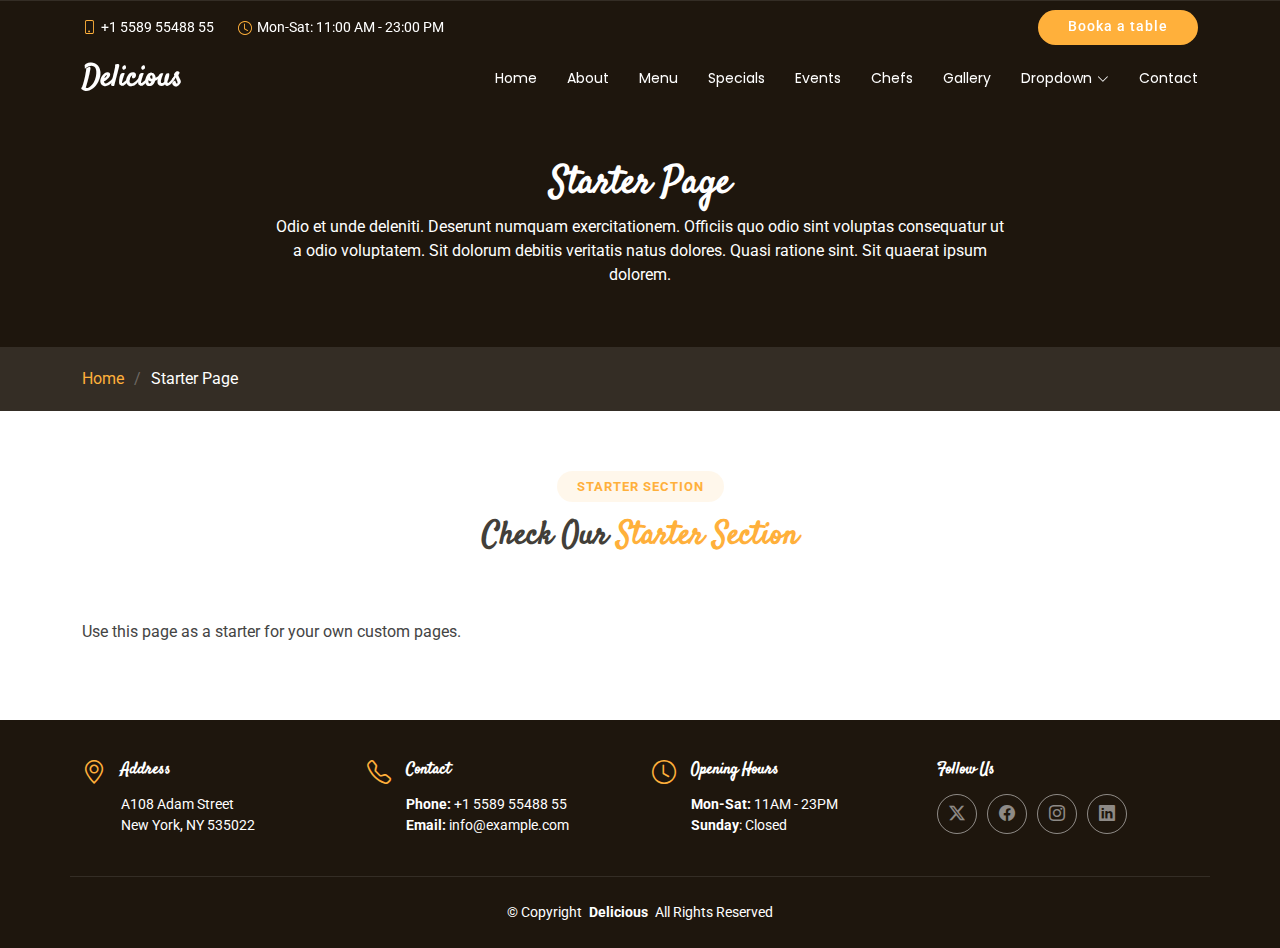
<file: starter-page.html>
<!DOCTYPE html>
<html lang="en">

<head>
  <meta charset="utf-8">
  <meta content="width=device-width, initial-scale=1.0" name="viewport">
  <title>Starter Page - Delicious Bootstrap Template</title>
  <meta name="description" content="">
  <meta name="keywords" content="">

  <!-- Favicons -->
  <link href="assets/img/favicon.png" rel="icon">
  <link href="assets/img/apple-touch-icon.png" rel="apple-touch-icon">

  <!-- Fonts -->
  <link href="https://fonts.googleapis.com" rel="preconnect">
  <link href="https://fonts.gstatic.com" rel="preconnect" crossorigin>
  <link href="https://fonts.googleapis.com/css2?family=Roboto:ital,wght@0,100;0,300;0,400;0,500;0,700;0,900;1,100;1,300;1,400;1,500;1,700;1,900&family=Poppins:ital,wght@0,100;0,200;0,300;0,400;0,500;0,600;0,700;0,800;0,900;1,100;1,200;1,300;1,400;1,500;1,600;1,700;1,800;1,900&family=Satisfy:wght@400&display=swap" rel="stylesheet">

  <!-- Vendor CSS Files -->
  <link href="assets/vendor/bootstrap/css/bootstrap.min.css" rel="stylesheet">
  <link href="assets/vendor/bootstrap-icons/bootstrap-icons.css" rel="stylesheet">
  <link href="assets/vendor/aos/aos.css" rel="stylesheet">
  <link href="assets/vendor/glightbox/css/glightbox.min.css" rel="stylesheet">
  <link href="assets/vendor/swiper/swiper-bundle.min.css" rel="stylesheet">

  <!-- Main CSS File -->
  <link href="assets/css/main.css" rel="stylesheet">

  <!-- =======================================================
  * Template Name: Delicious
  * Template URL: https://bootstrapmade.com/delicious-free-restaurant-bootstrap-theme/
  * Updated: Aug 07 2024 with Bootstrap v5.3.3
  * Author: BootstrapMade.com
  * License: https://bootstrapmade.com/license/
  ======================================================== -->
</head>

<body class="starter-page-page">

  <header id="header" class="header fixed-top">

    <div class="topbar d-flex align-items-center">
      <div class="container d-flex justify-content-end justify-content-md-between">
        <div class="contact-info d-flex align-items-center">
          <i class="bi bi-phone d-flex align-items-center d-none d-lg-block"><span>+1 5589 55488 55</span></i>
          <i class="bi bi-clock ms-4 d-none d-lg-flex align-items-center"><span>Mon-Sat: 11:00 AM - 23:00 PM</span></i>
        </div>
        <a href="#book-a-table" class="cta-btn">Booka a table</a>
      </div>
    </div><!-- End Top Bar -->

    <div class="branding d-flex align-items-cente">

      <div class="container position-relative d-flex align-items-center justify-content-between">
        <a href="index.html" class="logo d-flex align-items-center">
          <!-- Uncomment the line below if you also wish to use an image logo -->
          <!-- <img src="assets/img/logo.png" alt=""> -->
          <h1 class="sitename">Delicious</h1>
        </a>

        <nav id="navmenu" class="navmenu">
          <ul>
            <li><a href="#hero">Home</a></li>
            <li><a href="#about">About</a></li>
            <li><a href="#menu">Menu</a></li>
            <li><a href="#specials">Specials</a></li>
            <li><a href="#events">Events</a></li>
            <li><a href="#chefs">Chefs</a></li>
            <li><a href="#gallery">Gallery</a></li>
            <li class="dropdown"><a href="#"><span>Dropdown</span> <i class="bi bi-chevron-down toggle-dropdown"></i></a>
              <ul>
                <li><a href="#">Dropdown 1</a></li>
                <li class="dropdown"><a href="#"><span>Deep Dropdown</span> <i class="bi bi-chevron-down toggle-dropdown"></i></a>
                  <ul>
                    <li><a href="#">Deep Dropdown 1</a></li>
                    <li><a href="#">Deep Dropdown 2</a></li>
                    <li><a href="#">Deep Dropdown 3</a></li>
                    <li><a href="#">Deep Dropdown 4</a></li>
                    <li><a href="#">Deep Dropdown 5</a></li>
                  </ul>
                </li>
                <li><a href="#">Dropdown 2</a></li>
                <li><a href="#">Dropdown 3</a></li>
                <li><a href="#">Dropdown 4</a></li>
              </ul>
            </li>
            <li><a href="#contact">Contact</a></li>
          </ul>
          <i class="mobile-nav-toggle d-xl-none bi bi-list"></i>
        </nav>

      </div>

    </div>

  </header>

  <main class="main">

    <!-- Page Title -->
    <div class="page-title dark-background">
      <div class="heading">
        <div class="container">
          <div class="row d-flex justify-content-center text-center">
            <div class="col-lg-8">
              <h1 class="heading-title">Starter Page</h1>
              <p class="mb-0">
                Odio et unde deleniti. Deserunt numquam exercitationem. Officiis quo
                odio sint voluptas consequatur ut a odio voluptatem. Sit dolorum
                debitis veritatis natus dolores. Quasi ratione sint. Sit quaerat
                ipsum dolorem.
              </p>
            </div>
          </div>
        </div>
      </div>
      <nav class="breadcrumbs">
        <div class="container">
          <ol>
            <li><a href="index.html">Home</a></li>
            <li class="current">Starter Page</li>
          </ol>
        </div>
      </nav>
    </div><!-- End Page Title -->

    <!-- Starter Section Section -->
    <section id="starter-section" class="starter-section section">

      <!-- Section Title -->
      <div class="container section-title" data-aos="fade-up">
        <h2>Starter Section</h2>
        <div><span>Check Our</span> <span class="description-title">Starter Section</span></div>
      </div><!-- End Section Title -->

      <div class="container" data-aos="fade-up">
        <p>Use this page as a starter for your own custom pages.</p>
      </div>

    </section><!-- /Starter Section Section -->

  </main>

  <footer id="footer" class="footer dark-background">

    <div class="container">
      <div class="row gy-3">
        <div class="col-lg-3 col-md-6 d-flex">
          <i class="bi bi-geo-alt icon"></i>
          <div class="address">
            <h4>Address</h4>
            <p>A108 Adam Street</p>
            <p>New York, NY 535022</p>
            <p></p>
          </div>

        </div>

        <div class="col-lg-3 col-md-6 d-flex">
          <i class="bi bi-telephone icon"></i>
          <div>
            <h4>Contact</h4>
            <p>
              <strong>Phone:</strong> <span>+1 5589 55488 55</span><br>
              <strong>Email:</strong> <span>info@example.com</span><br>
            </p>
          </div>
        </div>

        <div class="col-lg-3 col-md-6 d-flex">
          <i class="bi bi-clock icon"></i>
          <div>
            <h4>Opening Hours</h4>
            <p>
              <strong>Mon-Sat:</strong> <span>11AM - 23PM</span><br>
              <strong>Sunday</strong>: <span>Closed</span>
            </p>
          </div>
        </div>

        <div class="col-lg-3 col-md-6">
          <h4>Follow Us</h4>
          <div class="social-links d-flex">
            <a href="#" class="twitter"><i class="bi bi-twitter-x"></i></a>
            <a href="#" class="facebook"><i class="bi bi-facebook"></i></a>
            <a href="#" class="instagram"><i class="bi bi-instagram"></i></a>
            <a href="#" class="linkedin"><i class="bi bi-linkedin"></i></a>
          </div>
        </div>

      </div>
    </div>

    <div class="container copyright text-center mt-4">
      <p>© <span>Copyright</span> <strong class="px-1 sitename">Delicious</strong> <span>All Rights Reserved</span></p>
    </div>

  </footer>

  <!-- Scroll Top -->
  <a href="#" id="scroll-top" class="scroll-top d-flex align-items-center justify-content-center"><i class="bi bi-arrow-up-short"></i></a>

  <!-- Preloader -->
  <div id="preloader"></div>

  <!-- Vendor JS Files -->
  <script src="assets/vendor/bootstrap/js/bootstrap.bundle.min.js"></script>
  <script src="assets/vendor/php-email-form/validate.js"></script>
  <script src="assets/vendor/aos/aos.js"></script>
  <script src="assets/vendor/glightbox/js/glightbox.min.js"></script>
  <script src="assets/vendor/imagesloaded/imagesloaded.pkgd.min.js"></script>
  <script src="assets/vendor/isotope-layout/isotope.pkgd.min.js"></script>
  <script src="assets/vendor/swiper/swiper-bundle.min.js"></script>

  <!-- Main JS File -->
  <script src="assets/js/main.js"></script>

</body>

</html>
</file>
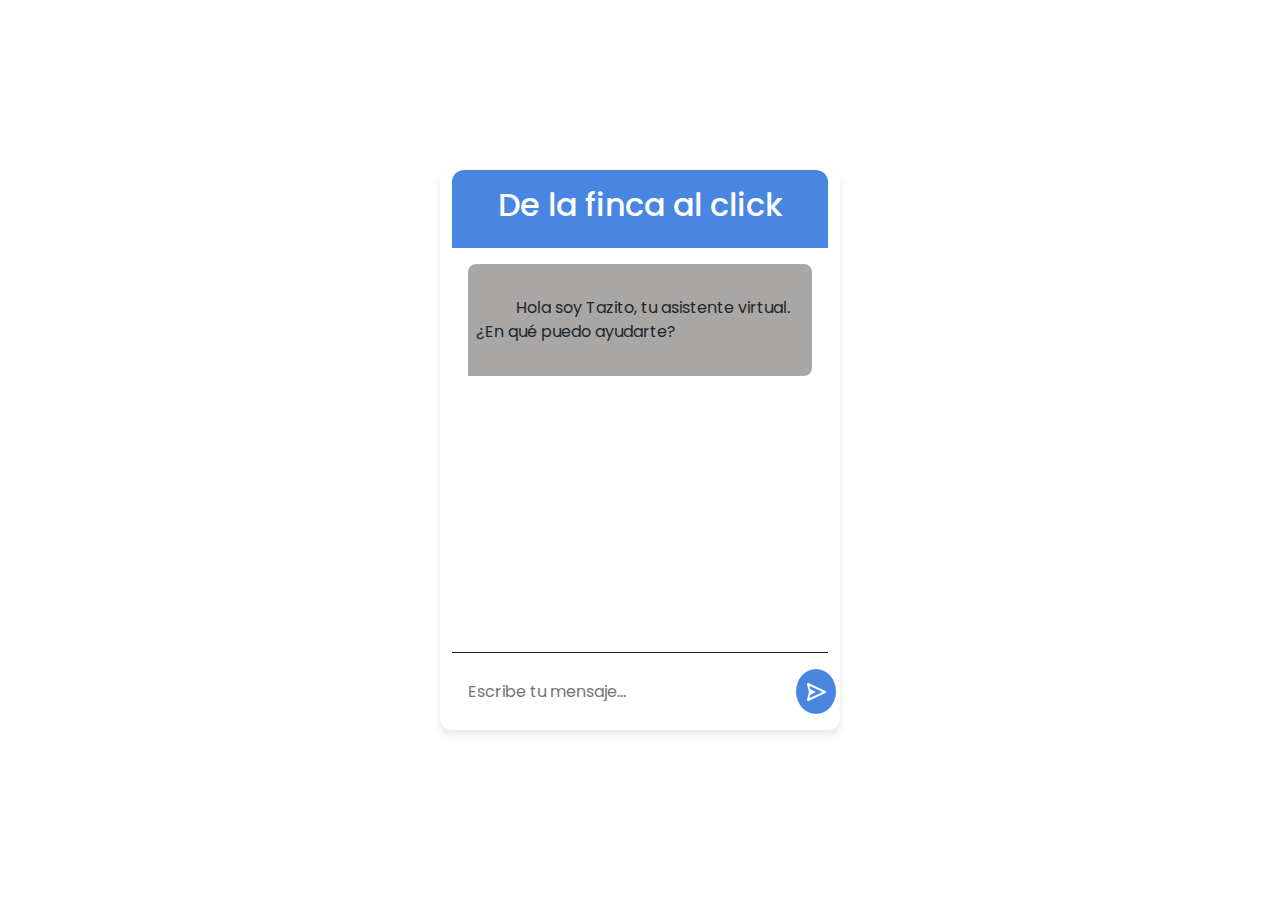
<file: forms/chat/chat_coffe.html>
<!DOCTYPE html>
<html lang="es">
  <head>
    <meta charset="UTF-8" />
    <meta name="viewport" content="width=device-width, initial-scale=1" />
    <title>Tazito</title>
    <link
      href="https://cdn.jsdelivr.net/npm/bootstrap@5.3.0/dist/css/bootstrap.min.css"
      rel="stylesheet"
    />
    <link href="styles.css" rel="stylesheet" />
  </head>
  <body>
    <main class="container">
      <header class="header">
        <h2 class="title">De la finca al click</h2>
      </header>
      <div class="content" id="content">
        <section class="answer-section">
          Hola soy Tazito, tu asistente virtual. ¿En qué puedo ayudarte?
        </section>
      </div>
      <footer class="chat-form">
        <input
          type="text"
          class="chat-input"
          id="chatInput"
          placeholder="Escribe tu mensaje..."
          autocomplete="off"
        />
        <button class="send-button" id="sendButton">
          <svg
            xmlns="http://www.w3.org/2000/svg"
            width="24"
            height="24"
            viewBox="0 0 24 24"
            style="fill: rgb(255, 255, 255)"
          >
            <path
              d="m21.426 11.095-17-8A.999.999 0 0 0 3.03 4.242L4.969 12 3.03 19.758a.998.998 0 0 0 1.396 1.147l17-8a1 1 0 0 0 0-1.81zM5.481 18.197l.839-3.357L12 12 6.32 9.16l-.839-3.357L18.651 12l-13.17 6.197z"
            ></path>
          </svg>
        </button>
      </footer>
    </main>
    <script src="script.js"></script>
  </body>
</html>
</file>
<file: forms/chat/styles.css>
@import url('https://fonts.googleapis.com/css2?family=Poppins:wght@300&display=swap');
*{
    margin: 0;
    padding: 0;
    box-sizing: border-box;
    font-family: poppins, sans-serif;
}

body{
    background: var(secondary-color);
    display: flex;
    align-items: center;
    justify-content: center;
    width: 100%;
    height: 100vh;
}

:root{
    --primary-color: #4986e2;
    --light-primary-color: #251f1f65;
    --secondary-color: #0f1864b2;
}

.container {
    background: white;
    width: 25rem;
    max-height: 35rem;
    box-shadow: 0px 5px 10px rgba(0, 0, 0, 0.1);
    border-radius: 0.75rem;
    height: 90%;
    margin-inline: 1rem;
    overflow: hidden;
    display: flex;
    flex-direction: column;
}

.header {
    background: var(--primary-color);
    padding: 1rem;
    text-align: center;
    border-radius: 0.75rem 0.75rem 0 0;
    color: white;
}

.content {
    padding: 1rem;
    height: 100%;
    display: flex;
    flex-direction: column;
    gap: 1rem;
    overflow: auto;
}

.chat-form{
    border-top: 1px solid;
    padding: 1rem;
    display: flex;
    gap: 0.75rem;
    align-items: center;

}

.answer-section{
    background: var(--light-primary-color);
    padding: 0.5rem;
    border-radius: 0.5rem 0.5rem 0.5rem 0;
    width: fit-content;
    display: flex;
    align-items: center;
    white-space: pre-wrap;
    overflow-wrap: anywhere;
}

.question-section{
    background: var(--primary-color);
    color: white;
    padding: 0.5rem;
    border-radius: 0.5rem 0.5rem 0rem 0.5rem;
    width: fit-content;
    margin-left: auto;
    overflow-wrap: anywhere;
}

.chat-input{
    outline: none;
    border: none;
    flex: 1;
    height: 2.5rem;

}

.send-button{
    background: var(--primary-color);
    border: none;
    padding: 0.5rem;
    border-radius: 100%;
    width: 45px;
    height: 45px;
    display: flex;
    align-items: center;
    justify-content: center;
    cursor: pointer;
    transition: 0.25s ease;
}

.send-button-nonactive{
    opacity: o.1;
    background: black;
    pointer-events: none;
}

.send-button:active{
    background: var(--light-primary-color);
    transform: scale(0.95);
}
</file>
<file: assets/css/main.css>
/**
* Template Name: Delicious
* Template URL: https://bootstrapmade.com/delicious-free-restaurant-bootstrap-theme/
* Updated: Aug 07 2024 with Bootstrap v5.3.3
* Author: BootstrapMade.com
* License: https://bootstrapmade.com/license/
*/

/*--------------------------------------------------------------
# Font & Color Variables
# Help: https://bootstrapmade.com/color-system/
--------------------------------------------------------------*/
/* Fonts */
:root {
  --default-font: "Roboto",  system-ui, -apple-system, "Segoe UI", Roboto, "Helvetica Neue", Arial, "Noto Sans", "Liberation Sans", sans-serif, "Apple Color Emoji", "Segoe UI Emoji", "Segoe UI Symbol", "Noto Color Emoji";
  --heading-font: "Satisfy",  sans-serif;
  --nav-font: "Poppins",  sans-serif;
}

/* Global Colors - The following color variables are used throughout the website. Updating them here will change the color scheme of the entire website */
:root { 
  --background-color: #ffffff; /* Background color for the entire website, including individual sections */
  --default-color: #444444; /* Default color used for the majority of the text content across the entire website */
  --heading-color: #433f39; /* Color for headings, subheadings and title throughout the website */
  --accent-color: #ffb03b; /* Accent color that represents your brand on the website. It's used for buttons, links, and other elements that need to stand out */
  --surface-color: #ffffff; /* The surface color is used as a background of boxed elements within sections, such as cards, icon boxes, or other elements that require a visual separation from the global background. */
  --contrast-color: #ffffff; /* Contrast color for text, ensuring readability against backgrounds of accent, heading, or default colors. */
}

/* Nav Menu Colors - The following color variables are used specifically for the navigation menu. They are separate from the global colors to allow for more customization options */
:root {
  --nav-color: #ffffff;  /* The default color of the main navmenu links */
  --nav-hover-color: #ffb03b; /* Applied to main navmenu links when they are hovered over or active */
  --nav-mobile-background-color: #ffffff; /* Used as the background color for mobile navigation menu */
  --nav-dropdown-background-color: #ffffff; /* Used as the background color for dropdown items that appear when hovering over primary navigation items */
  --nav-dropdown-color: #444444; /* Used for navigation links of the dropdown items in the navigation menu. */
  --nav-dropdown-hover-color: #ffb03b; /* Similar to --nav-hover-color, this color is applied to dropdown navigation links when they are hovered over. */
}

/* Color Presets - These classes override global colors when applied to any section or element, providing reuse of the sam color scheme. */

.light-background {
  --background-color: #fffaf3;
  --surface-color: #ffffff;
}

.dark-background {
  --background-color: #1e160d;
  --default-color: #ffffff;
  --heading-color: #ffffff;
  --surface-color: #42301c;
  --contrast-color: #ffffff;
}

/* Smooth scroll */
:root {
  scroll-behavior: smooth;
}

/*--------------------------------------------------------------
# General Styling & Shared Classes
--------------------------------------------------------------*/
body {
  color: var(--default-color);
  background-color: var(--background-color);
  font-family: var(--default-font);
}

a {
  color: var(--accent-color);
  text-decoration: none;
  transition: 0.3s;
}

a:hover {
  color: color-mix(in srgb, var(--accent-color), transparent 25%);
  text-decoration: none;
}

h1,
h2,
h3,
h4,
h5,
h6 {
  color: var(--heading-color);
  font-family: var(--heading-font);
}

/* Pulsating Play Button
------------------------------*/
.pulsating-play-btn {
  width: 94px;
  height: 94px;
  background: radial-gradient(var(--accent-color) 50%, color-mix(in srgb, var(--accent-color), transparent 75%) 52%);
  border-radius: 50%;
  display: block;
  position: relative;
  overflow: hidden;
}

.pulsating-play-btn:before {
  content: "";
  position: absolute;
  width: 120px;
  height: 120px;
  animation-delay: 0s;
  animation: pulsate-play-btn 2s;
  animation-direction: forwards;
  animation-iteration-count: infinite;
  animation-timing-function: steps;
  opacity: 1;
  border-radius: 50%;
  border: 5px solid color-mix(in srgb, var(--accent-color), transparent 30%);
  top: -15%;
  left: -15%;
  background: rgba(198, 16, 0, 0);
}

.pulsating-play-btn:after {
  content: "";
  position: absolute;
  left: 50%;
  top: 50%;
  transform: translateX(-40%) translateY(-50%);
  width: 0;
  height: 0;
  border-top: 10px solid transparent;
  border-bottom: 10px solid transparent;
  border-left: 15px solid #fff;
  z-index: 100;
  transition: all 400ms cubic-bezier(0.55, 0.055, 0.675, 0.19);
}

.pulsating-play-btn:hover:before {
  content: "";
  position: absolute;
  left: 50%;
  top: 50%;
  transform: translateX(-40%) translateY(-50%);
  width: 0;
  height: 0;
  border: none;
  border-top: 10px solid transparent;
  border-bottom: 10px solid transparent;
  border-left: 15px solid #fff;
  z-index: 200;
  animation: none;
  border-radius: 0;
}

.pulsating-play-btn:hover:after {
  border-left: 15px solid var(--accent-color);
  transform: scale(20);
}

@keyframes pulsate-play-btn {
  0% {
    transform: scale(0.6, 0.6);
    opacity: 1;
  }

  100% {
    transform: scale(1, 1);
    opacity: 0;
  }
}

/* PHP Email Form Messages
------------------------------*/
.php-email-form .error-message {
  display: none;
  background: #df1529;
  color: #ffffff;
  text-align: left;
  padding: 15px;
  margin-bottom: 24px;
  font-weight: 600;
}

.php-email-form .sent-message {
  display: none;
  color: #ffffff;
  background: #059652;
  text-align: center;
  padding: 15px;
  margin-bottom: 24px;
  font-weight: 600;
}

.php-email-form .loading {
  display: none;
  background: var(--surface-color);
  text-align: center;
  padding: 15px;
  margin-bottom: 24px;
}

.php-email-form .loading:before {
  content: "";
  display: inline-block;
  border-radius: 50%;
  width: 24px;
  height: 24px;
  margin: 0 10px -6px 0;
  border: 3px solid var(--accent-color);
  border-top-color: var(--surface-color);
  animation: php-email-form-loading 1s linear infinite;
}

@keyframes php-email-form-loading {
  0% {
    transform: rotate(0deg);
  }

  100% {
    transform: rotate(360deg);
  }
}

/*--------------------------------------------------------------
# Global Header
--------------------------------------------------------------*/
.header {
  --background-color: rgba(255, 255, 255, 0);
  --default-color: #ffffff;
  --heading-color: #ffffff;
  color: var(--default-color);
  transition: all 0.5s;
  z-index: 997;
  background-color: var(--background-color);
}

.header .topbar {
  background-color: var(--background-color);
  padding: 10px 0 0 0;
  font-size: 14px;
  transition: all 0.5s;
}

.header .topbar .contact-info i {
  font-style: normal;
  color: var(--accent-color);
}

.header .topbar .contact-info i a,
.header .topbar .contact-info i span {
  padding-left: 5px;
  color: var(--contrast-color);
}

@media (max-width: 575px) {

  .header .topbar .contact-info i a,
  .header .topbar .contact-info i span {
    font-size: 13px;
  }
}

.header .topbar .contact-info i a {
  line-height: 0;
  transition: 0.3s;
}

.header .topbar .contact-info i a:hover {
  color: var(--contrast-color);
  text-decoration: underline;
}

.header .topbar .cta-btn {
  color: var(--contrast-color);
  background: var(--accent-color);
  font-weight: 500;
  font-size: 14px;
  letter-spacing: 1px;
  display: inline-block;
  padding: 6px 30px 8px 30px;
  border-radius: 50px;
  transition: 0.3s;
}

.header .topbar .cta-btn:hover {
  background: color-mix(in srgb, var(--accent-color), transparent 20%);
}

.header .branding {
  min-height: 60px;
  padding: 5px 0;
}

.header .logo {
  line-height: 1;
}

.header .logo img {
  max-height: 36px;
  margin-right: 8px;
}

.header .logo h1 {
  font-size: 30px;
  margin: 0;
  font-weight: 700;
  color: var(--heading-color);
}

/* Global Header on Scroll
------------------------------*/
.scrolled .header {
  --background-color: rgba(21, 17, 13, 0.85);
}

/*--------------------------------------------------------------
# Navigation Menu
--------------------------------------------------------------*/
/* Navmenu - Desktop */
@media (min-width: 1200px) {
  .navmenu {
    padding: 0;
  }

  .navmenu ul {
    margin: 0;
    padding: 0;
    display: flex;
    list-style: none;
    align-items: center;
  }

  .navmenu li {
    position: relative;
  }

  .navmenu a,
  .navmenu a:focus {
    color: var(--nav-color);
    padding: 18px 15px;
    font-size: 14px;
    font-family: var(--nav-font);
    font-weight: 400;
    display: flex;
    align-items: center;
    justify-content: space-between;
    white-space: nowrap;
    transition: 0.3s;
  }

  .navmenu a i,
  .navmenu a:focus i {
    font-size: 12px;
    line-height: 0;
    margin-left: 5px;
    transition: 0.3s;
  }

  .navmenu li:last-child a {
    padding-right: 0;
  }

  .navmenu li:hover>a,
  .navmenu .active,
  .navmenu .active:focus {
    color: var(--nav-hover-color);
  }

  .navmenu .dropdown ul {
    margin: 0;
    padding: 10px 0;
    background: var(--nav-dropdown-background-color);
    display: block;
    position: absolute;
    visibility: hidden;
    left: 14px;
    top: 130%;
    opacity: 0;
    transition: 0.3s;
    border-radius: 4px;
    z-index: 99;
    box-shadow: 0px 0px 30px rgba(0, 0, 0, 0.1);
  }

  .navmenu .dropdown ul li {
    min-width: 200px;
  }

  .navmenu .dropdown ul a {
    padding: 10px 20px;
    font-size: 15px;
    text-transform: none;
    color: var(--nav-dropdown-color);
  }

  .navmenu .dropdown ul a i {
    font-size: 12px;
  }

  .navmenu .dropdown ul a:hover,
  .navmenu .dropdown ul .active:hover,
  .navmenu .dropdown ul li:hover>a {
    color: var(--nav-dropdown-hover-color);
  }

  .navmenu .dropdown:hover>ul {
    opacity: 1;
    top: 100%;
    visibility: visible;
  }

  .navmenu .dropdown .dropdown ul {
    top: 0;
    left: -90%;
    visibility: hidden;
  }

  .navmenu .dropdown .dropdown:hover>ul {
    opacity: 1;
    top: 0;
    left: -100%;
    visibility: visible;
  }
}

/* Navmenu - Mobile */
@media (max-width: 1199px) {
  .mobile-nav-toggle {
    color: var(--nav-color);
    font-size: 28px;
    line-height: 0;
    margin-right: 10px;
    cursor: pointer;
    transition: color 0.3s;
  }

  .navmenu {
    padding: 0;
    z-index: 9997;
  }

  .navmenu ul {
    display: none;
    list-style: none;
    position: absolute;
    inset: 60px 20px 20px 20px;
    padding: 10px 0;
    margin: 0;
    border-radius: 6px;
    background-color: var(--nav-mobile-background-color);
    overflow-y: auto;
    transition: 0.3s;
    z-index: 9998;
    box-shadow: 0px 0px 30px rgba(0, 0, 0, 0.1);
  }

  .navmenu a,
  .navmenu a:focus {
    color: var(--nav-dropdown-color);
    padding: 10px 20px;
    font-family: var(--nav-font);
    font-size: 17px;
    font-weight: 500;
    display: flex;
    align-items: center;
    justify-content: space-between;
    white-space: nowrap;
    transition: 0.3s;
  }

  .navmenu a i,
  .navmenu a:focus i {
    font-size: 12px;
    line-height: 0;
    margin-left: 5px;
    width: 30px;
    height: 30px;
    display: flex;
    align-items: center;
    justify-content: center;
    border-radius: 50%;
    transition: 0.3s;
    background-color: color-mix(in srgb, var(--accent-color), transparent 90%);
  }

  .navmenu a i:hover,
  .navmenu a:focus i:hover {
    background-color: var(--accent-color);
    color: var(--contrast-color);
  }

  .navmenu a:hover,
  .navmenu .active,
  .navmenu .active:focus {
    color: var(--nav-dropdown-hover-color);
  }

  .navmenu .active i,
  .navmenu .active:focus i {
    background-color: var(--accent-color);
    color: var(--contrast-color);
    transform: rotate(180deg);
  }

  .navmenu .dropdown ul {
    position: static;
    display: none;
    z-index: 99;
    padding: 10px 0;
    margin: 10px 20px;
    background-color: var(--nav-dropdown-background-color);
    border: 1px solid color-mix(in srgb, var(--default-color), transparent 90%);
    box-shadow: none;
    transition: all 0.5s ease-in-out;
  }

  .navmenu .dropdown ul ul {
    background-color: rgba(33, 37, 41, 0.1);
  }

  .navmenu .dropdown>.dropdown-active {
    display: block;
    background-color: rgba(33, 37, 41, 0.03);
  }

  .mobile-nav-active {
    overflow: hidden;
  }

  .mobile-nav-active .mobile-nav-toggle {
    color: #fff;
    position: absolute;
    font-size: 32px;
    top: 15px;
    right: 15px;
    margin-right: 0;
    z-index: 9999;
  }

  .mobile-nav-active .navmenu {
    position: fixed;
    overflow: hidden;
    inset: 0;
    background: rgba(33, 37, 41, 0.8);
    transition: 0.3s;
  }

  .mobile-nav-active .navmenu>ul {
    display: block;
  }
}

/*--------------------------------------------------------------
# Global Footer
--------------------------------------------------------------*/
.footer {
  color: var(--default-color);
  background-color: var(--background-color);
  font-size: 14px;
  padding: 40px 0 0 0;
  position: relative;
}

.footer .icon {
  color: var(--accent-color);
  margin-right: 15px;
  font-size: 24px;
  line-height: 0;
}

.footer h4 {
  font-size: 16px;
  font-weight: 700;
  margin-bottom: 15px;
}

.footer .address p {
  margin-bottom: 0px;
}

.footer .social-links a {
  display: flex;
  align-items: center;
  justify-content: center;
  width: 40px;
  height: 40px;
  border-radius: 50%;
  border: 1px solid color-mix(in srgb, var(--default-color), transparent 50%);
  font-size: 16px;
  color: color-mix(in srgb, var(--default-color), transparent 50%);
  margin-right: 10px;
  transition: 0.3s;
}

.footer .social-links a:hover {
  color: var(--accent-color);
  border-color: var(--accent-color);
}

.footer .copyright {
  padding: 25px 0;
  border-top: 1px solid color-mix(in srgb, var(--default-color), transparent 90%);
}

.footer .copyright p {
  margin-bottom: 0;
}

.footer .credits {
  margin-top: 5px;
  font-size: 13px;
}

/*--------------------------------------------------------------
# Preloader
--------------------------------------------------------------*/
#preloader {
  position: fixed;
  inset: 0;
  z-index: 999999;
  overflow: hidden;
  background: var(--background-color);
  transition: all 0.6s ease-out;
}

#preloader:before {
  content: "";
  position: fixed;
  top: calc(50% - 30px);
  left: calc(50% - 30px);
  border: 6px solid #ffffff;
  border-color: var(--accent-color) transparent var(--accent-color) transparent;
  border-radius: 50%;
  width: 60px;
  height: 60px;
  animation: animate-preloader 1.5s linear infinite;
}

@keyframes animate-preloader {
  0% {
    transform: rotate(0deg);
  }

  100% {
    transform: rotate(360deg);
  }
}

/*--------------------------------------------------------------
# Scroll Top Button
--------------------------------------------------------------*/
.scroll-top {
  position: fixed;
  visibility: hidden;
  opacity: 0;
  right: 15px;
  bottom: 15px;
  z-index: 99999;
  background-color: var(--accent-color);
  width: 40px;
  height: 40px;
  border-radius: 4px;
  transition: all 0.4s;
}

.scroll-top i {
  font-size: 24px;
  color: var(--contrast-color);
  line-height: 0;
}

.scroll-top:hover {
  background-color: color-mix(in srgb, var(--accent-color), transparent 20%);
  color: var(--contrast-color);
}

.scroll-top.active {
  visibility: visible;
  opacity: 1;
}

/*--------------------------------------------------------------
# Disable aos animation delay on mobile devices
--------------------------------------------------------------*/
@media screen and (max-width: 768px) {
  [data-aos-delay] {
    transition-delay: 0 !important;
  }
}

/*--------------------------------------------------------------
# Global Page Titles & Breadcrumbs
--------------------------------------------------------------*/
.page-title {
  color: var(--default-color);
  background-color: var(--background-color);
  position: relative;
}

.page-title .heading {
  padding: 160px 0 60px 0;
  border-top: 1px solid color-mix(in srgb, var(--default-color), transparent 90%);
}

.page-title .heading h1 {
  font-size: 38px;
  font-weight: 700;
}

.page-title nav {
  background-color: color-mix(in srgb, var(--default-color), transparent 90%);
  padding: 20px 0;
}

.page-title nav ol {
  display: flex;
  flex-wrap: wrap;
  list-style: none;
  padding: 0;
  margin: 0;
  font-size: 16px;
  font-weight: 400;
}

.page-title nav ol li+li {
  padding-left: 10px;
}

.page-title nav ol li+li::before {
  content: "/";
  display: inline-block;
  padding-right: 10px;
  color: color-mix(in srgb, var(--default-color), transparent 70%);
}

/*--------------------------------------------------------------
# Global Sections
--------------------------------------------------------------*/
section,
.section {
  color: var(--default-color);
  background-color: var(--background-color);
  padding: 60px 0;
  scroll-margin-top: 112px;
  overflow: clip;
}

@media (max-width: 1199px) {

  section,
  .section {
    scroll-margin-top: 105px;
  }
}

/*--------------------------------------------------------------
# Global Section Titles
--------------------------------------------------------------*/
.section-title {
  text-align: center;
  padding-bottom: 60px;
  position: relative;
}

.section-title h2 {
  font-size: 13px;
  letter-spacing: 1px;
  font-weight: 700;
  padding: 8px 20px;
  margin: 0;
  background: color-mix(in srgb, var(--accent-color), transparent 90%);
  color: var(--accent-color);
  display: inline-block;
  text-transform: uppercase;
  border-radius: 50px;
  font-family: var(--default-font);
}

.section-title div {
  color: var(--heading-color);
  margin: 10px 0 0 0;
  font-size: 32px;
  font-weight: 700;
  font-family: var(--heading-font);
}

.section-title div .description-title {
  color: var(--accent-color);
}

/*--------------------------------------------------------------
# Hero Section
--------------------------------------------------------------*/
.hero {
  padding: 0;
}

.hero .carousel {
  width: 100%;
  min-height: 100vh;
  padding: 0;
  margin: 0;
  background-color: var(--background-color);
  position: relative;
}

.hero img {
  position: absolute;
  inset: 0;
  display: block;
  width: 100%;
  height: 100%;
  object-fit: cover;
  z-index: 1;
}

.hero .carousel-item {
  position: absolute;
  inset: 0;
  background-size: cover;
  background-position: center;
  background-repeat: no-repeat;
  overflow: hidden;
}

.hero .carousel-item:before {
  content: "";
  background: color-mix(in srgb, var(--background-color), transparent 50%);
  position: absolute;
  inset: 0;
  z-index: 2;
}

.hero .carousel-container {
  position: absolute;
  inset: 90px 64px 64px 64px;
  display: flex;
  justify-content: center;
  align-items: center;
  flex-direction: column;
  z-index: 3;
}

.hero h2 {
  margin-bottom: 30px;
  font-size: 48px;
  font-weight: 700;
  animation: fadeInDown 1s both;
}

.hero h2 span {
  color: var(--accent-color);
}

@media (max-width: 768px) {
  .hero h2 {
    font-size: 30px;
  }
}

.hero p {
  animation: fadeInDown 1s both 0.2s;
}

@media (min-width: 1024px) {

  .hero h2,
  .hero p {
    max-width: 60%;
  }
}

.hero .btn-get-started {
  color: var(--contrast-color);
  font-weight: 500;
  font-size: 15px;
  letter-spacing: 1px;
  display: inline-block;
  padding: 8px 32px;
  border-radius: 50px;
  transition: 0.5s;
  margin: 10px 5px;
  animation: fadeInUp 1s both 0.4s;
  border: 2px solid var(--accent-color);
}

.hero .btn-get-started:hover {
  background: var(--accent-color);
}

.hero .carousel-control-prev,
.hero .carousel-control-next {
  width: 10%;
  transition: 0.3s;
  opacity: 0.5;
}

.hero .carousel-control-prev:focus,
.hero .carousel-control-next:focus {
  opacity: 0.5;
}

.hero .carousel-control-prev:hover,
.hero .carousel-control-next:hover {
  opacity: 0.9;
}

@media (min-width: 1024px) {

  .hero .carousel-control-prev,
  .hero .carousel-control-next {
    width: 5%;
  }
}

.hero .carousel-control-next-icon,
.hero .carousel-control-prev-icon {
  background: none;
  font-size: 32px;
  line-height: 1;
}

.hero .carousel-indicators {
  list-style: none;
}

.hero .carousel-indicators li {
  cursor: pointer;
}

@keyframes fadeInUp {
  from {
    opacity: 0;
    transform: translate3d(0, 100%, 0);
  }

  to {
    opacity: 1;
    transform: translate3d(0, 0, 0);
  }
}

@keyframes fadeInDown {
  from {
    opacity: 0;
    transform: translate3d(0, -100%, 0);
  }

  to {
    opacity: 1;
    transform: translate3d(0, 0, 0);
  }
}

/*--------------------------------------------------------------
# About Section
--------------------------------------------------------------*/
.about .content h3 {
  font-size: 1.75rem;
  font-weight: 700;
}

.about .content ul {
  list-style: none;
  padding: 0;
}

.about .content ul li {
  padding: 10px 0 0 0;
  display: flex;
}

.about .content ul i {
  color: var(--accent-color);
  margin-right: 0.5rem;
  line-height: 1.2;
  font-size: 1.25rem;
}

.about .content p:last-child {
  margin-bottom: 0;
}

.about .pulsating-play-btn {
  position: absolute;
  left: calc(50% - 47px);
  top: calc(50% - 47px);
}

/*--------------------------------------------------------------
# Why Us Section
--------------------------------------------------------------*/
.why-us .card-item {
  background: color-mix(in srgb, var(--default-color), transparent 97%);
  padding: 50px 30px;
  transition: all ease-in-out 0.3s;
  height: 100%;
  position: relative;
}

.why-us .card-item span {
  color: var(--accent-color);
  display: block;
  font-size: 28px;
  font-weight: 700;
}

.why-us .card-item h4 {
  font-size: 24px;
  font-weight: 600;
  padding: 0;
  margin: 20px 0;
}

.why-us .card-item h4 a {
  color: var(--heading-color);
}

.why-us .card-item p {
  font-size: 15px;
  color: color-mix(in srgb, var(--default-color), transparent 40%);
  margin: 0;
  padding: 0;
}

.why-us .card-item:hover {
  background: var(--accent-color);
  padding: 30px 30px 70px 30px;
}

.why-us .card-item:hover span,
.why-us .card-item:hover h4 a,
.why-us .card-item:hover p {
  color: var(--contrast-color);
}

/*--------------------------------------------------------------
# Menu Section
--------------------------------------------------------------*/
.menu .menu-filters {
  padding: 0;
  margin: 0 auto;
  list-style: none;
  text-align: center;
  border-radius: 50px;
}

.menu .menu-filters li {
  color: color-mix(in srgb, var(--default-color), transparent 30%);
  margin-bottom: 10px;
  cursor: pointer;
  display: inline-block;
  padding: 8px 12px 10px 12px;
  font-size: 16px;
  font-weight: 500;
  line-height: 1;
  transition: all ease-in-out 0.3s;
  font-family: var(--heading-font);
}

.menu .menu-filters li:hover,
.menu .menu-filters li.filter-active {
  color: var(--accent-color);
}

.menu .menu-filters li:last-child {
  margin-right: 0;
}

.menu .menu-item {
  margin-top: 50px;
  position: relative;
}

.menu .menu-img {
  width: 80px;
  border-radius: 50%;
  float: left;
  border: 8px solid color-mix(in srgb, var(--default-color), transparent 90%);
}

.menu .menu-content {
  margin-left: 95px;
  overflow: hidden;
  display: flex;
  justify-content: space-between;
  position: relative;
}

.menu .menu-content::after {
  content: "......................................................................" "...................................................................." "....................................................................";
  position: absolute;
  left: 20px;
  right: 0;
  top: -4px;
  z-index: 1;
  color: color-mix(in srgb, var(--default-color), transparent 60%);
  font-family: Arial, "Helvetica Neue", Helvetica, sans-serif;
}

.menu .menu-content a {
  color: var(--heading-color);
  background: var(--background-color);
  padding-right: 10px;
  position: relative;
  z-index: 3;
  font-weight: 700;
  transition: 0.3s;
}

.menu .menu-content a:hover {
  color: var(--accent-color);
}

.menu .menu-content span {
  background: var(--background-color);
  color: var(--accent-color);
  position: relative;
  z-index: 3;
  padding: 0 10px;
  font-weight: 600;
}

.menu .menu-ingredients {
  margin-left: 95px;
  font-style: italic;
  font-size: 14px;
  font-family: var(--nav-font);
  color: color-mix(in srgb, var(--default-color), transparent 50%);
}

/*--------------------------------------------------------------
# Specials Section
--------------------------------------------------------------*/
.specials {
  overflow: hidden;
}

.specials .nav-tabs {
  border: 0;
}

.specials .nav-link {
  border: 0;
  padding: 12px 15px 12px 0;
  transition: 0.3s;
  color: var(--default-color);
  border-radius: 0;
  border-right: 2px solid color-mix(in srgb, var(--default-color), transparent 90%);
  font-weight: 600;
  font-size: 15px;
}

.specials .nav-link:hover {
  color: var(--accent-color);
}

.specials .nav-link.active {
  color: var(--accent-color);
  border-color: var(--accent-color);
  background-color: var(--background-color);
}

.specials .tab-pane.active {
  animation: fadeIn 0.5s ease-out;
}

.specials .details h3 {
  font-size: 26px;
  font-weight: 600;
  margin-bottom: 20px;
}

.specials .details p {
  color: color-mix(in srgb, var(--default-color), transparent 20%);
}

.specials .details p:last-child {
  margin-bottom: 0;
}

@media (max-width: 992px) {
  .specials .nav-link {
    border: 0;
    padding: 15px;
  }

  .specials .nav-link.active {
    color: var(--accent-color);
    background: var(--accent-color);
  }
}

/*--------------------------------------------------------------
# Events Section
--------------------------------------------------------------*/
.events {
  --default-color: #ffffff;
  --background-color: #000000;
  --heading-color: #ffffff;
  padding: 80px 0;
  position: relative;
}

.events .slider-bg {
  position: absolute;
  inset: 0;
  display: block;
  width: 100%;
  height: 100%;
  object-fit: cover;
  z-index: 1;
}

.events:before {
  content: "";
  background-color: color-mix(in srgb, var(--background-color), transparent 30%);
  position: absolute;
  inset: 0;
  z-index: 2;
}

.events .section-title h2 {
  color: #ffffff;
}

.events .container {
  position: relative;
  z-index: 3;
}

.events .event-item h3 {
  font-weight: 700;
  font-size: 30px;
}

.events .event-item .price {
  font-size: 26px;
  font-family: var(--default-font);
  font-weight: 700;
  margin-bottom: 15px;
}

.events .event-item .price span {
  border-bottom: 2px solid var(--accent-color);
}

.events .event-item ul {
  list-style: none;
  padding: 0;
}

.events .event-item ul li {
  padding-bottom: 10px;
}

.events .event-item ul i {
  font-size: 20px;
  padding-right: 4px;
  color: var(--accent-color);
}

.events .event-item p:last-child {
  margin-bottom: 0;
}

.events .swiper-wrapper {
  height: auto;
}

.events .swiper-pagination {
  margin-top: 30px;
  position: relative;
}

.events .swiper-pagination .swiper-pagination-bullet {
  width: 12px;
  height: 12px;
  background-color: color-mix(in srgb, var(--default-color), transparent 70%);
  opacity: 1;
}

.events .swiper-pagination .swiper-pagination-bullet-active {
  background-color: var(--accent-color);
}

/*--------------------------------------------------------------
# Book A Table Section
--------------------------------------------------------------*/
.book-a-table .reservation-img {
  min-height: 500px;
  background-size: cover;
  background-position: center;
}

.book-a-table .reservation-form-bg {
  background: color-mix(in srgb, var(--default-color), transparent 97%);
}

.book-a-table .php-email-form {
  padding: 30px;
}

@media (max-width: 575px) {
  .book-a-table .php-email-form {
    padding: 20px;
  }
}

.book-a-table .php-email-form input[type=text],
.book-a-table .php-email-form input[type=email],
.book-a-table .php-email-form input[type=number],
.book-a-table .php-email-form input[type=date],
.book-a-table .php-email-form input[type=time],
.book-a-table .php-email-form textarea {
  font-size: 14px;
  padding: 10px 15px;
  box-shadow: none;
  border-radius: 0;
  color: var(--default-color);
  background-color: color-mix(in srgb, var(--background-color), transparent 20%);
  border-color: color-mix(in srgb, var(--default-color), transparent 80%);
}

.book-a-table .php-email-form input[type=text]:focus,
.book-a-table .php-email-form input[type=email]:focus,
.book-a-table .php-email-form input[type=number]:focus,
.book-a-table .php-email-form input[type=date]:focus,
.book-a-table .php-email-form input[type=time]:focus,
.book-a-table .php-email-form textarea:focus {
  border-color: var(--accent-color);
}

.book-a-table .php-email-form input[type=text]::placeholder,
.book-a-table .php-email-form input[type=email]::placeholder,
.book-a-table .php-email-form input[type=number]::placeholder,
.book-a-table .php-email-form input[type=date]::placeholder,
.book-a-table .php-email-form input[type=time]::placeholder,
.book-a-table .php-email-form textarea::placeholder {
  color: color-mix(in srgb, var(--default-color), transparent 70%);
}

.book-a-table .php-email-form button[type=submit] {
  color: var(--contrast-color);
  background: var(--accent-color);
  border: 0;
  padding: 14px 60px;
  transition: 0.4s;
  border-radius: 4px;
}

.book-a-table .php-email-form button[type=submit]:hover {
  background: color-mix(in srgb, var(--accent-color), transparent 20%);
}

/*--------------------------------------------------------------
# Gallery Section
--------------------------------------------------------------*/
.gallery .gallery-item {
  overflow: hidden;
  border-right: 3px solid var(--background-color);
  border-bottom: 3px solid var(--background-color);
}

.gallery .gallery-item img {
  transition: all ease-in-out 0.4s;
}

.gallery .gallery-item:hover img {
  transform: scale(1.1);
}

/*--------------------------------------------------------------
# Chefs Section
--------------------------------------------------------------*/
.chefs .member {
  position: relative;
}

.chefs .member .pic {
  overflow: hidden;
  margin-bottom: 50px;
}

.chefs .member .member-info {
  background-color: var(--surface-color);
  color: color-mix(in srgb, var(--default-color), transparent 20%);
  box-shadow: 0px 2px 15px rgba(0, 0, 0, 0.1);
  position: absolute;
  bottom: -50px;
  left: 20px;
  right: 20px;
  padding: 20px 15px;
  overflow: hidden;
  transition: 0.5s;
}

.chefs .member h4 {
  font-weight: 700;
  margin-bottom: 10px;
  font-size: 16px;
  position: relative;
  padding-bottom: 10px;
  font-family: var(--default-font);
}

.chefs .member h4::after {
  content: "";
  position: absolute;
  display: block;
  width: 50px;
  height: 1px;
  background: color-mix(in srgb, var(--default-color), transparent 60%);
  bottom: 0;
  left: 0;
}

.chefs .member span {
  font-style: italic;
  display: block;
  font-size: 13px;
}

.chefs .member .social {
  position: absolute;
  right: 15px;
  bottom: 15px;
}

.chefs .member .social a {
  transition: color 0.3s;
  color: color-mix(in srgb, var(--default-color), transparent 70%);
}

.chefs .member .social a:hover {
  color: var(--accent-color);
}

.chefs .member .social i {
  font-size: 16px;
  margin: 0 2px;
}

/*--------------------------------------------------------------
# Testimonials Section
--------------------------------------------------------------*/
.testimonials {
  padding: 80px 0;
  position: relative;
}

.testimonials:before {
  content: "";
  background: color-mix(in srgb, var(--background-color), transparent 30%);
  position: absolute;
  inset: 0;
  z-index: 2;
}

.testimonials .testimonials-bg {
  position: absolute;
  inset: 0;
  display: block;
  width: 100%;
  height: 100%;
  object-fit: cover;
  z-index: 1;
}

.testimonials .container {
  position: relative;
  z-index: 3;
}

.testimonials .testimonials-carousel,
.testimonials .testimonials-slider {
  overflow: hidden;
}

.testimonials .testimonial-item {
  text-align: center;
}

.testimonials .testimonial-item .testimonial-img {
  width: 100px;
  border-radius: 50%;
  border: 6px solid color-mix(in srgb, var(--default-color), transparent 85%);
  margin: 0 auto;
}

.testimonials .testimonial-item h3 {
  font-size: 20px;
  font-weight: bold;
  margin: 10px 0 5px 0;
}

.testimonials .testimonial-item h4 {
  font-size: 14px;
  margin: 0 0 15px 0;
  color: color-mix(in srgb, var(--default-color), transparent 40%);
}

.testimonials .testimonial-item .stars {
  margin-bottom: 15px;
}

.testimonials .testimonial-item .stars i {
  color: #ffc107;
  margin: 0 1px;
}

.testimonials .testimonial-item .quote-icon-left,
.testimonials .testimonial-item .quote-icon-right {
  color: color-mix(in srgb, var(--default-color), transparent 40%);
  font-size: 26px;
  line-height: 0;
}

.testimonials .testimonial-item .quote-icon-left {
  display: inline-block;
  left: -5px;
  position: relative;
}

.testimonials .testimonial-item .quote-icon-right {
  display: inline-block;
  right: -5px;
  position: relative;
  top: 10px;
  transform: scale(-1, -1);
}

.testimonials .testimonial-item p {
  font-style: italic;
  margin: 0 auto 15px auto;
}

.testimonials .swiper-wrapper {
  height: auto;
}

.testimonials .swiper-pagination {
  margin-top: 20px;
  position: relative;
}

.testimonials .swiper-pagination .swiper-pagination-bullet {
  width: 12px;
  height: 12px;
  background-color: color-mix(in srgb, var(--default-color), transparent 50%);
  opacity: 0.5;
}

.testimonials .swiper-pagination .swiper-pagination-bullet-active {
  background-color: var(--default-color);
  opacity: 1;
}

@media (min-width: 992px) {
  .testimonials .testimonial-item p {
    width: 80%;
  }
}

/*--------------------------------------------------------------
# Contact Section
--------------------------------------------------------------*/
.contact .info {
  background-color: var(--surface-color);
  padding: 40px;
  box-shadow: 0px 2px 15px rgba(0, 0, 0, 0.1);
  overflow: hidden;
}

.contact .info h3 {
  font-weight: 600;
  font-size: 24px;
}

.contact .info p {
  color: color-mix(in srgb, var(--default-color), transparent 40%);
  margin-bottom: 30px;
  font-size: 15px;
}

.contact .info-item+.info-item {
  padding-top: 20px;
  margin-top: 20px;
  border-top: 1px solid color-mix(in srgb, var(--default-color), transparent 90%);
}

.contact .info-item i {
  font-size: 24px;
  color: var(--accent-color);
  transition: all 0.3s ease-in-out;
  margin-right: 20px;
}

.contact .info-item h4 {
  padding: 0;
  font-size: 18px;
  line-height: 24px;
  font-weight: 600;
  margin-bottom: 5px;
}

.contact .info-item p {
  padding: 0;
  margin-bottom: 0;
  font-size: 14px;
  color: color-mix(in srgb, var(--default-color), transparent 40%);
}

.contact .php-email-form {
  width: 100%;
}

.contact .php-email-form .form-group {
  padding-bottom: 8px;
}

.contact .php-email-form input[type=text],
.contact .php-email-form input[type=email],
.contact .php-email-form textarea {
  color: var(--default-color);
  background-color: var(--surface-color);
  border-radius: 0px;
  box-shadow: none;
  font-size: 14px;
  border-color: color-mix(in srgb, var(--default-color), transparent 80%);
}

.contact .php-email-form input[type=text]:focus,
.contact .php-email-form input[type=email]:focus,
.contact .php-email-form textarea:focus {
  border-color: var(--accent-color);
}

.contact .php-email-form input[type=text]::placeholder,
.contact .php-email-form input[type=email]::placeholder,
.contact .php-email-form textarea::placeholder {
  color: color-mix(in srgb, var(--default-color), transparent 70%);
}

.contact .php-email-form input[type=text],
.contact .php-email-form input[type=email] {
  height: 48px;
  padding: 10px 15px;
}

.contact .php-email-form textarea {
  padding: 10px 12px;
  height: 290px;
}

.contact .php-email-form button[type=submit] {
  background: var(--accent-color);
  color: var(--contrast-color);
  border: 0;
  padding: 13px 50px;
  transition: 0.4s;
  border-radius: 4px;
}

.contact .php-email-form button[type=submit]:hover {
  background: color-mix(in srgb, var(--accent-color) 90%, black 15%);
}

/*--------------------------------------------------------------
# Starter Section Section
--------------------------------------------------------------*/
.starter-section {
  /* Add your styles here */
}
</file>
